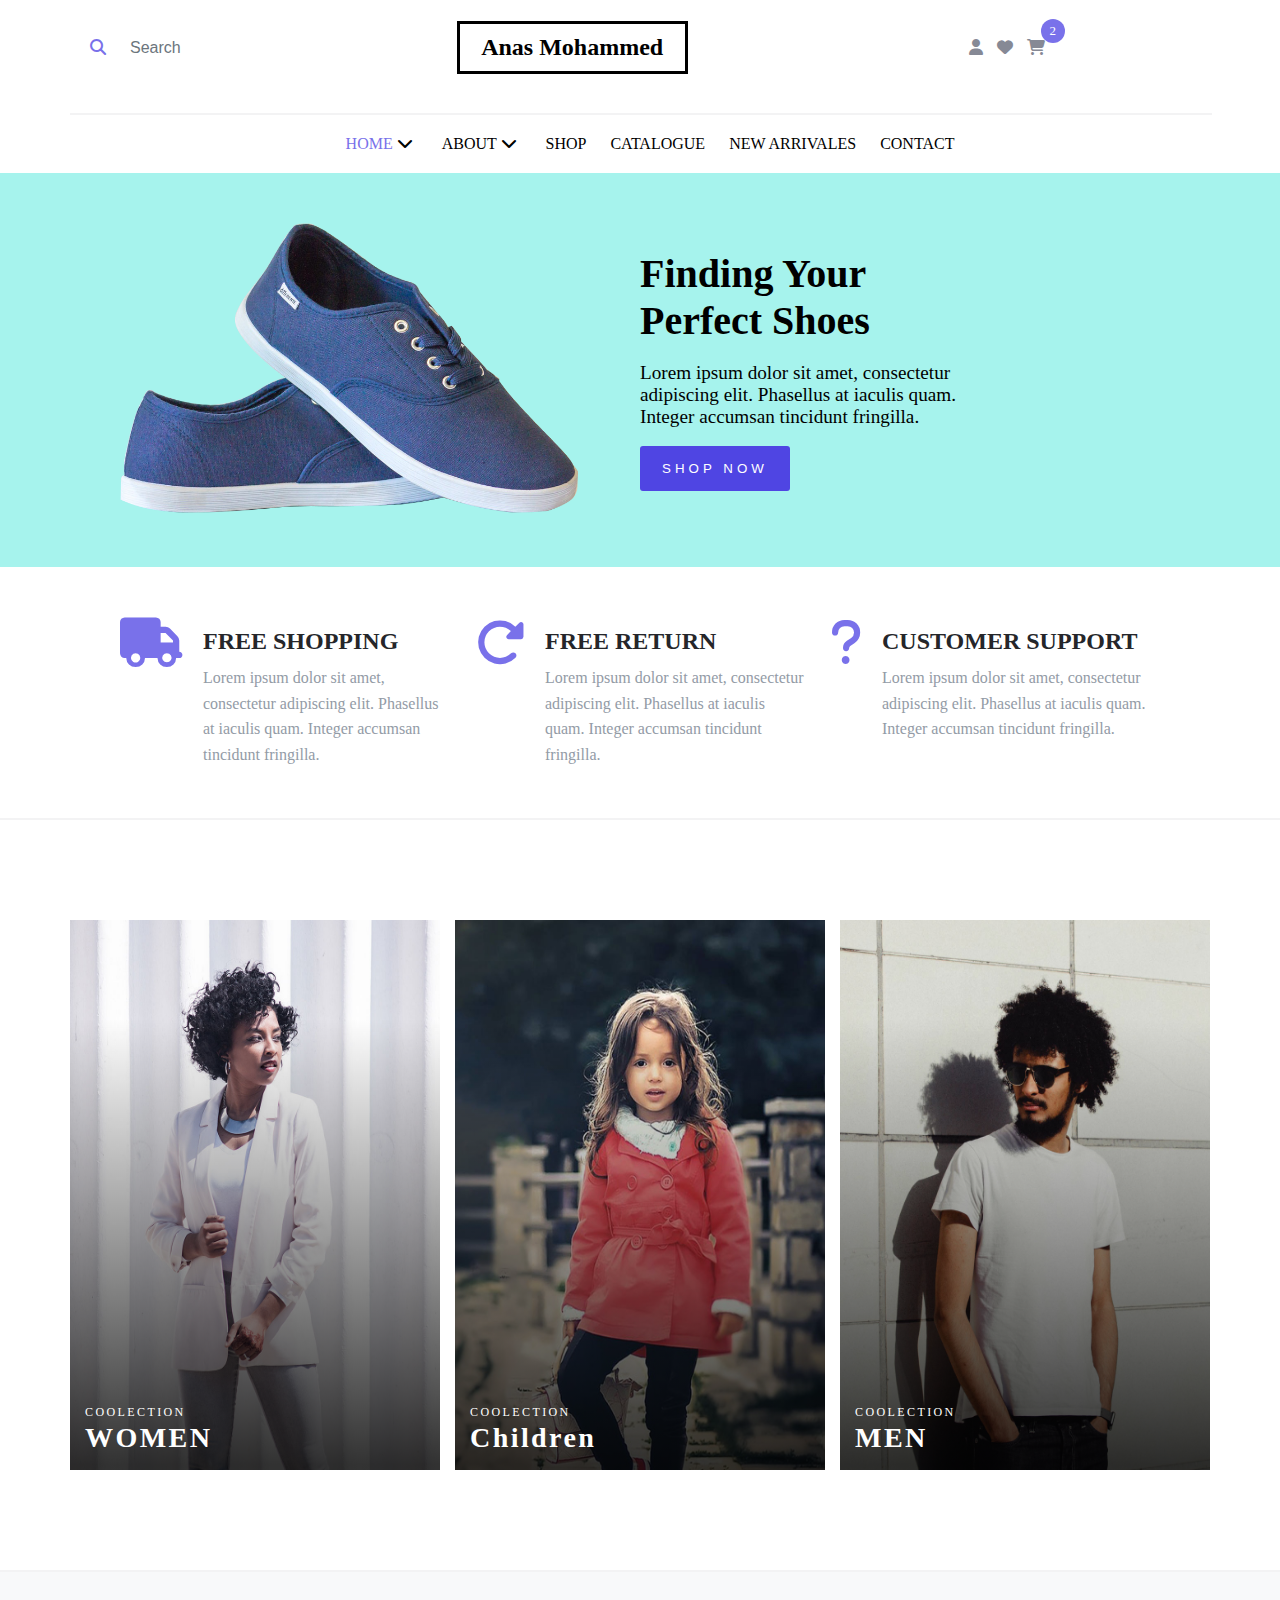
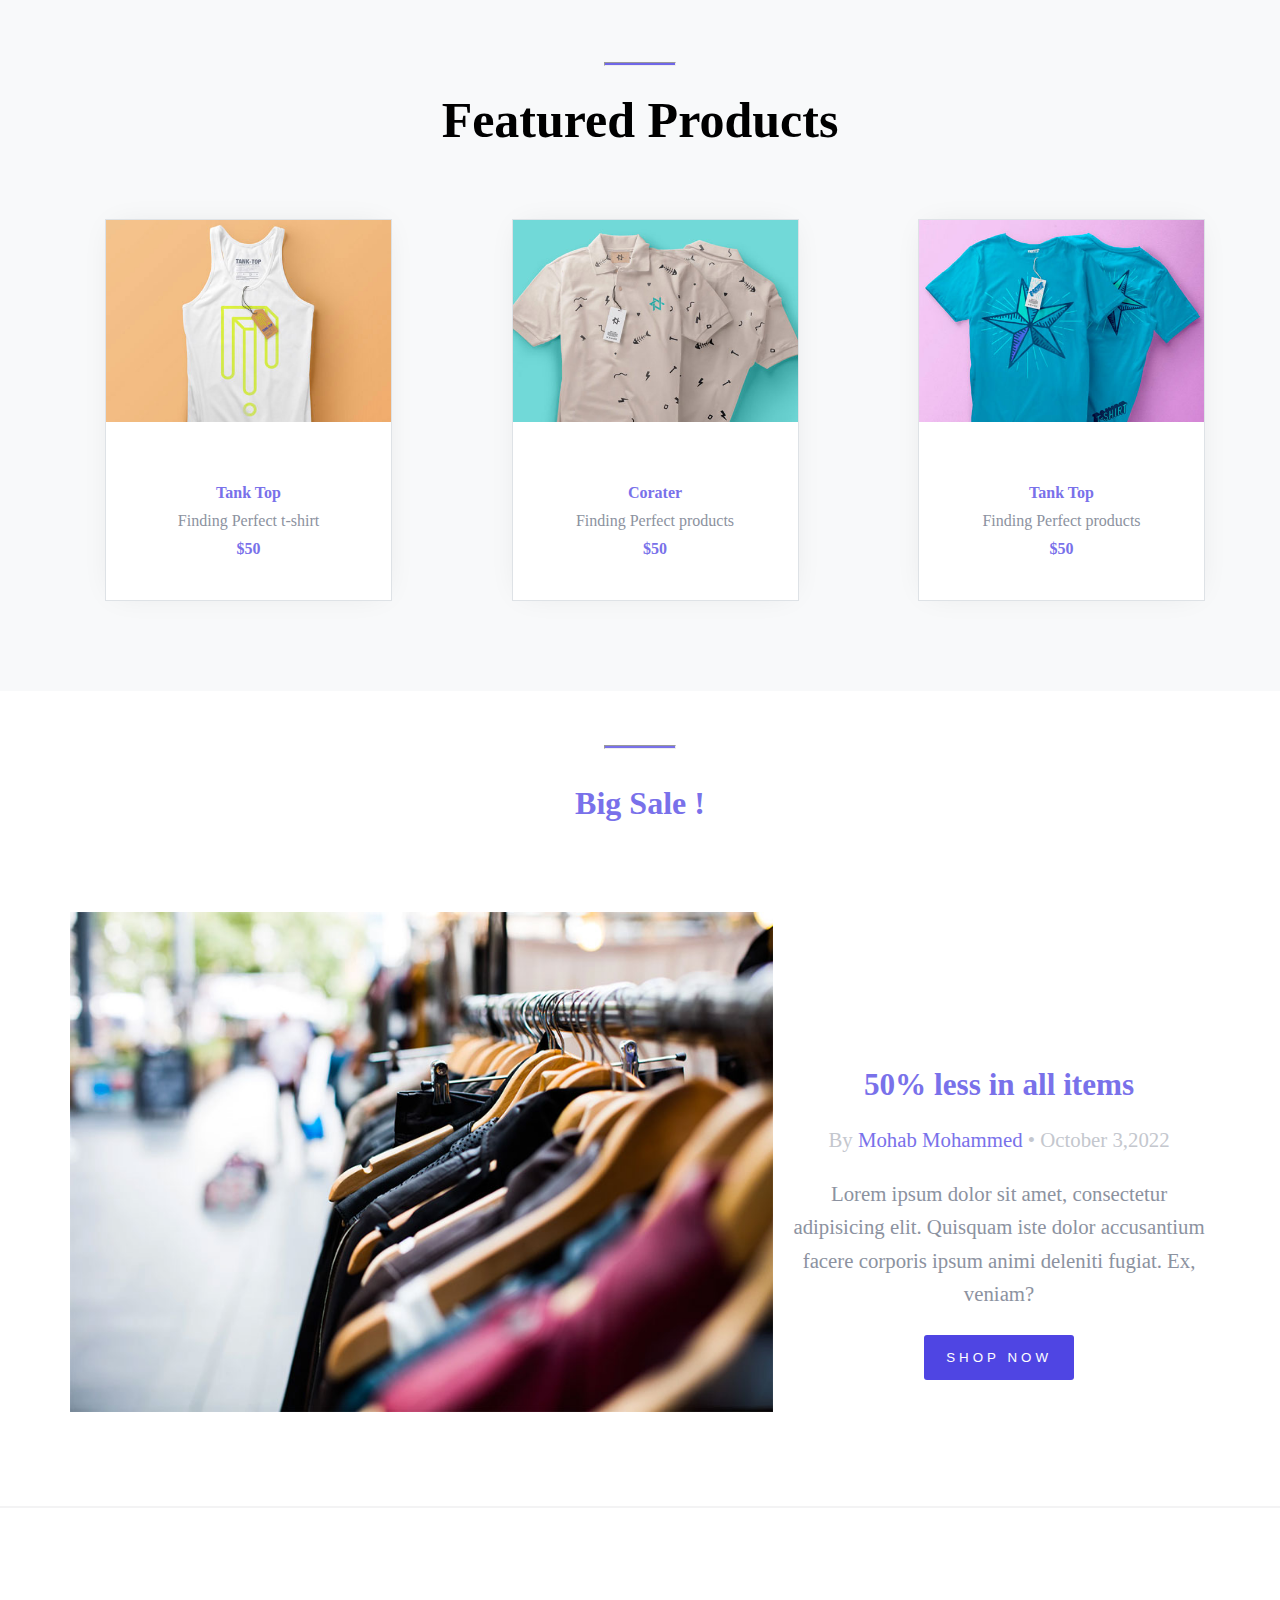
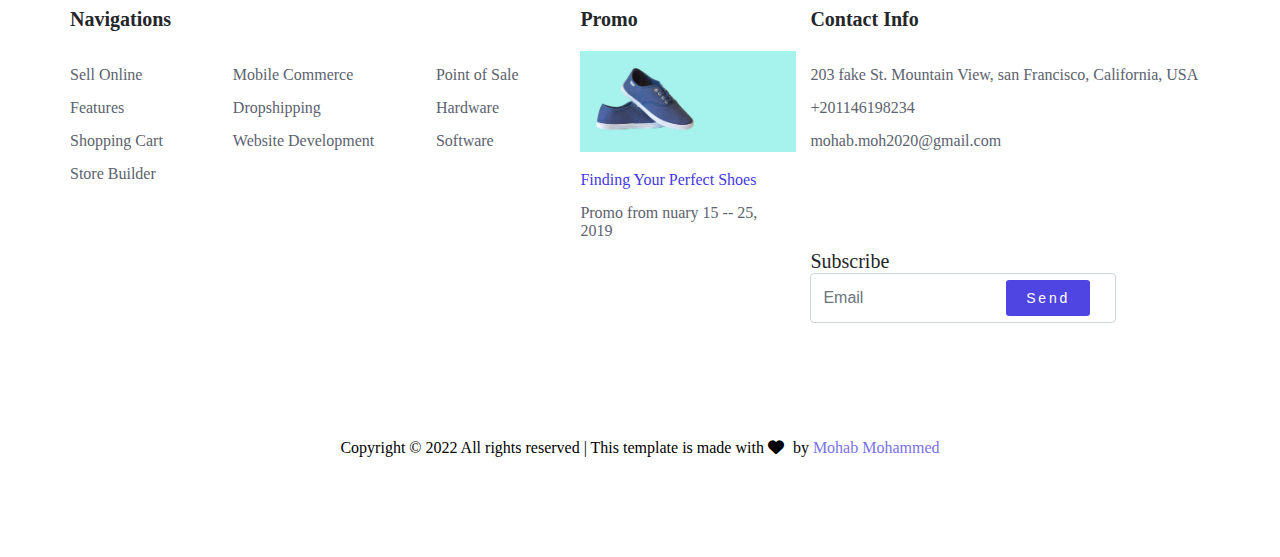
<file: index.html>
<!DOCTYPE html>
<html>

<head>
    <meta charset='utf-8'>
    <meta http-equiv='X-UA-Compatible' content='IE=edge'>
    <title>Delevry Website - HOME</title>
    <meta name='viewport' content='width=device-width, initial-scale=1'>
    <link rel='stylesheet' type='text/css' media='screen' href='css/styles.css'>
    <link rel="stylesheet" href="https://cdnjs.cloudflare.com/ajax/libs/font-awesome/6.2.0/css/all.min.css">
    <link rel="stylesheet" href="css/shop.css">

</head>

<body>
    <!-- start navbar -->
    <header class="navbar">
        <div class="container">
            <section class="nav_sec1">
                <form action="" class="site-block-top-search">
                    <span class="icon icon-search2"><i class="fa-solid fa-magnifying-glass"></i></span>
                    <input type="text" class="form-control border-0" placeholder="Search">
                </form>
                <div class="nav_sec2">
                    <h2>Anas Mohammed</h2>
                </div>
                <div>
                    <ul class="ul-main-nav">
                        <li><i class="fa-solid fa-user"></i></li>
                        <li><i class="fa-solid fa-heart"></i></li>
                        <li class="p-r"><i class="fa-solid card fa-cart-shopping"></i>
                            <span class="count">2</span>
                        </li>
                    </ul>
                </div>
            </section>
            <br>
            <hr width="100%" color="#f3f3f4">
        </div>
        <div class="container">
            <section class="nav_sec3">
                <ul>
                    <li class="dr"><a href="index.html" aria-haspopup="true"><span>HOME</span> <i
                                class="fa-solid fa-chevron-down"></i></a>
                        <ul class="dropdown" aria-label="submenu">
                            <li><a href="#">Menu One</a></li>
                            <li><a href="#">Menu Two</a></li>
                            <li><a href="#">Menu Three</a></li>
                            <li class="dr"><a class="aroright" href="#">Sub Menu <i
                                        class="fa-solid fa-chevron-right"></i></a>
                                <ul class="dropdownn" aria-label="submenu">
                                    <li><a href="#">Menu One</a></li>
                                    <li><a href="#">Menu Two</a></li>
                                    <li><a href="#">Menu Three</a></li>
                                </ul>
                            </li>
                        </ul>
                    </li>
                    <li class="dr"><a href="about.html">ABOUT <i class="fa-solid fa-chevron-down"></i></a>
                        <ul class="dropdown" aria-label="submenu">
                            <li><a href="#">Menu One</a></li>
                            <li><a href="#">Menu Two</a></li>
                            <li><a href="#">Menu Three</a></li>
                        </ul>
                    </li>
                    <li> <a href="shop.html">SHOP</a></li>
                    <li> <a href="#">CATALOGUE </a></li>
                    <li> <a href="#">NEW ARRIVALES</a></li>
                    <li> <a href="#">CONTACT </a> </i></li>
                </ul>
            </section>
        </div>
    </header>
    <!-- end navbar -->
    <!-- start body -->
    <!-- start section 01 -->
    <section class="body_all01">
        <div class="container">
            <div class="body_01">
                <div>
                    <img src="img/hero_1.png" width="88%">
                </div>
                <div class="p_body_01">
                    <h1>Finding Your Perfect Shoes</h1><br>
                    <p>Lorem ipsum dolor sit amet, consectetur adipiscing elit. Phasellus at iaculis quam. Integer
                        accumsan tincidunt fringilla.</p>
                    <br><button><a href="shop.html">SHOP NOW</a></button>
                </div>
            </div>
        </div>
    </section>
    <!-- end section 01 -->
    <!-- start section 02 -->
    <div class="container">
        <section class="body_02">
            <div class="grid-02">
                <span class="icon_02">
                    <i class="fa-sharp fa-solid fa-truck"></i>
                </span>
                <div>
                    <h1>FREE SHOPPING</h1>
                    <p>Lorem ipsum dolor sit amet, consectetur adipiscing elit. Phasellus at iaculis quam. Integer
                        accumsan tincidunt fringilla.</p>
                </div>
            </div>
            <div class="grid-02">
                <span class="icon_02">
                    <i class="fa-solid fa-rotate-right"></i>
                </span>
                <div>
                    <h1>FREE RETURN</h1>
                    <p>Lorem ipsum dolor sit amet, consectetur adipiscing elit. Phasellus at iaculis quam. Integer
                        accumsan tincidunt fringilla.</p>
                </div>
            </div>
            <div>
                <div class="grid-02">
                    <span class="icon_02">
                        <i class="fa-sharp fa-solid fa-question"></i>
                    </span>
                    <div>
                        <h1>CUSTOMER SUPPORT</h1>
                        <p>Lorem ipsum dolor sit amet, consectetur adipiscing elit. Phasellus at iaculis quam. Integer
                            accumsan tincidunt fringilla.</p>
                    </div>
                </div>
            </div>

        </section>
    </div>
    <!-- end section 02 -->
    <hr width="100%" color="#f3f3f4">
    <!-- start section 03 -->
    <div class="container">
        <section class="body_03">
            <div class="div2">
                <img src="img/women.jpg" alt="">
                <div class="p-div-2">
                    <span class="w-w">COOLECTION </span>
                    <h3>WOMEN</h3>
                </div>
            </div>
            <div class="div2">
                <img src="img/children.jpg" alt="">
                <div class="p-div-2">
                    <span class="w-w">COOLECTION </span>
                    <h3>Children</h3>
                </div>
            </div>
            <div class="div2">
                <img src="img/men.jpg" alt="">
                <div class="p-div-2">
                    <span class="w-w">COOLECTION </span>
                    <h3>MEN</h3>
                </div>
            </div>
        </section>
    </div>
    <!-- end section 03 -->
    <hr width="100%" color="#f3f3f4">
    <!-- start section 04 -->
    <section class="body_04">
        <hr class="div5">
        <h1 class="div6">Featured Products</h1>
        <div class="container">
            <div class="content">
                <div class="cards">
                    <div class="card">
                        <div class="img">
                            <a href="t-shirt.html"> <img src="img/cloth_1.jpg" alt=""></a>
                        </div>
                        <div class="text">
                            <h4 class="mm">Tank Top</h4>
                            <p class="mc">Finding Perfect t-shirt</p>
                            <h4 class="mm">$50</h4>
                        </div>
                    </div>
                    <div class="card">
                        <div class="img">
                            <a href="t-shirt.html"> <img src="img/cloth_2.jpg" alt=""></a>
                        </div>
                        <div class="text">
                            <h4 class="mm">Corater</h4>
                            <p class="mc">Finding Perfect products</p>
                            <h4 class="mm">$50</h4>
                        </div>
                    </div>
                    <div class="card">
                        <div class="img">
                            <a href="t-shirt.html"> <img src="img/cloth_3.jpg" alt=""></a>
                        </div>
                        <div class="text">
                            <h4 class="mm">Tank Top</h4>
                            <p class="mc">Finding Perfect products</p>
                            <h4 class="mm">$50</h4>
                        </div>
                    </div>
                </div>
            </div>
        </div>
    </section>
    <!-- end section 04 -->
    <!-- start section 05 -->
    <br><br><br>
    <div class="container">
        <section>
            <hr class="div9"><br><br>
            <h1 class="jj">Big Sale !</h1>
            <div class="div7">
                <div>
                    <img src="img/blog_1.jpg" width="100%" height="500px" alt="cloths">
                </div>
                <div class="div8">
                    <h2 class="div9-2">50% less in all items</h2>
                    <p>By <a href="#">Mohab Mohammed</a> • October 3,2022</p>
                    <p>Lorem ipsum dolor sit amet, consectetur adipisicing elit. Quisquam iste dolor accusantium facere
                        corporis ipsum animi deleniti fugiat. Ex, veniam?</p>
                    <button><a href="#">SHOP NOW</a></button>
                </div>
            </div>
        </section>
    </div>
    <!-- end section 05 -->
    <hr width="100%" color="#f3f3f4">
    <!-- end body -->

    <footer>
        <div class="container">
            <section class="footer">
                <div>
                    <h4>Navigations</h4>
                    <p>Sell Online</p>
                    <p>Features</p>
                    <p>Shopping Cart</p>
                    <p>Store Builder</p>
                </div>
                <div>
                    <h4 class="hidden">hidden</h4>
                    <p>Mobile Commerce</p>
                    <p>Dropshipping</p>
                    <p>Website Development</p>
                    <p class="hidden"> hidden</p>
                </div>
                <div>
                    <h4 class="hidden">hidden</h4>
                    <p>Point of Sale</p>
                    <p>Hardware</p>
                    <p>Software</p>
                    <p class="hidden"> hidden</p>
                </div>
                <div>
                    <h4>Promo</h4>
                    <img src="img/hero_1.jpg" width="" height="" alt="">
                    <br>
                    <p class="a-fot">Finding Your Perfect Shoes</p>
                    <p>Promo from nuary 15 -- 25, 2019</p>
                </div>
                <div>
                    <h4>Contact Info</h4>
                    <p>203 fake St. Mountain View, san Francisco, California, USA</p>
                    <p>+201146198234</p>
                    <p>mohab.moh2020@gmail.com</p>
                    <form class="form-foooo" action="#" method="post">
                        <label for="email_subscribe" class="footer-heading">Subscribe</label>
                        <div class="form-group">
                            <input type="text" class="form-control py" id="email_subscribe" placeholder="Email">
                            <input type="submit" class="btn btn-sm btn-primary" value="Send">
                        </div>
                    </form>
                </div>
            </section>
        </div>
        <p class="Copyright"> Copyright © 2022 All rights reserved | This template is made with
            <i class="fa-solid fa-heart"></i> by
            <a href="https://github.com/melsayedahmed" target="_blank" class="">Mohab Mohammed</a>
        </p>
    </footer>
</body>

</html>
</file>
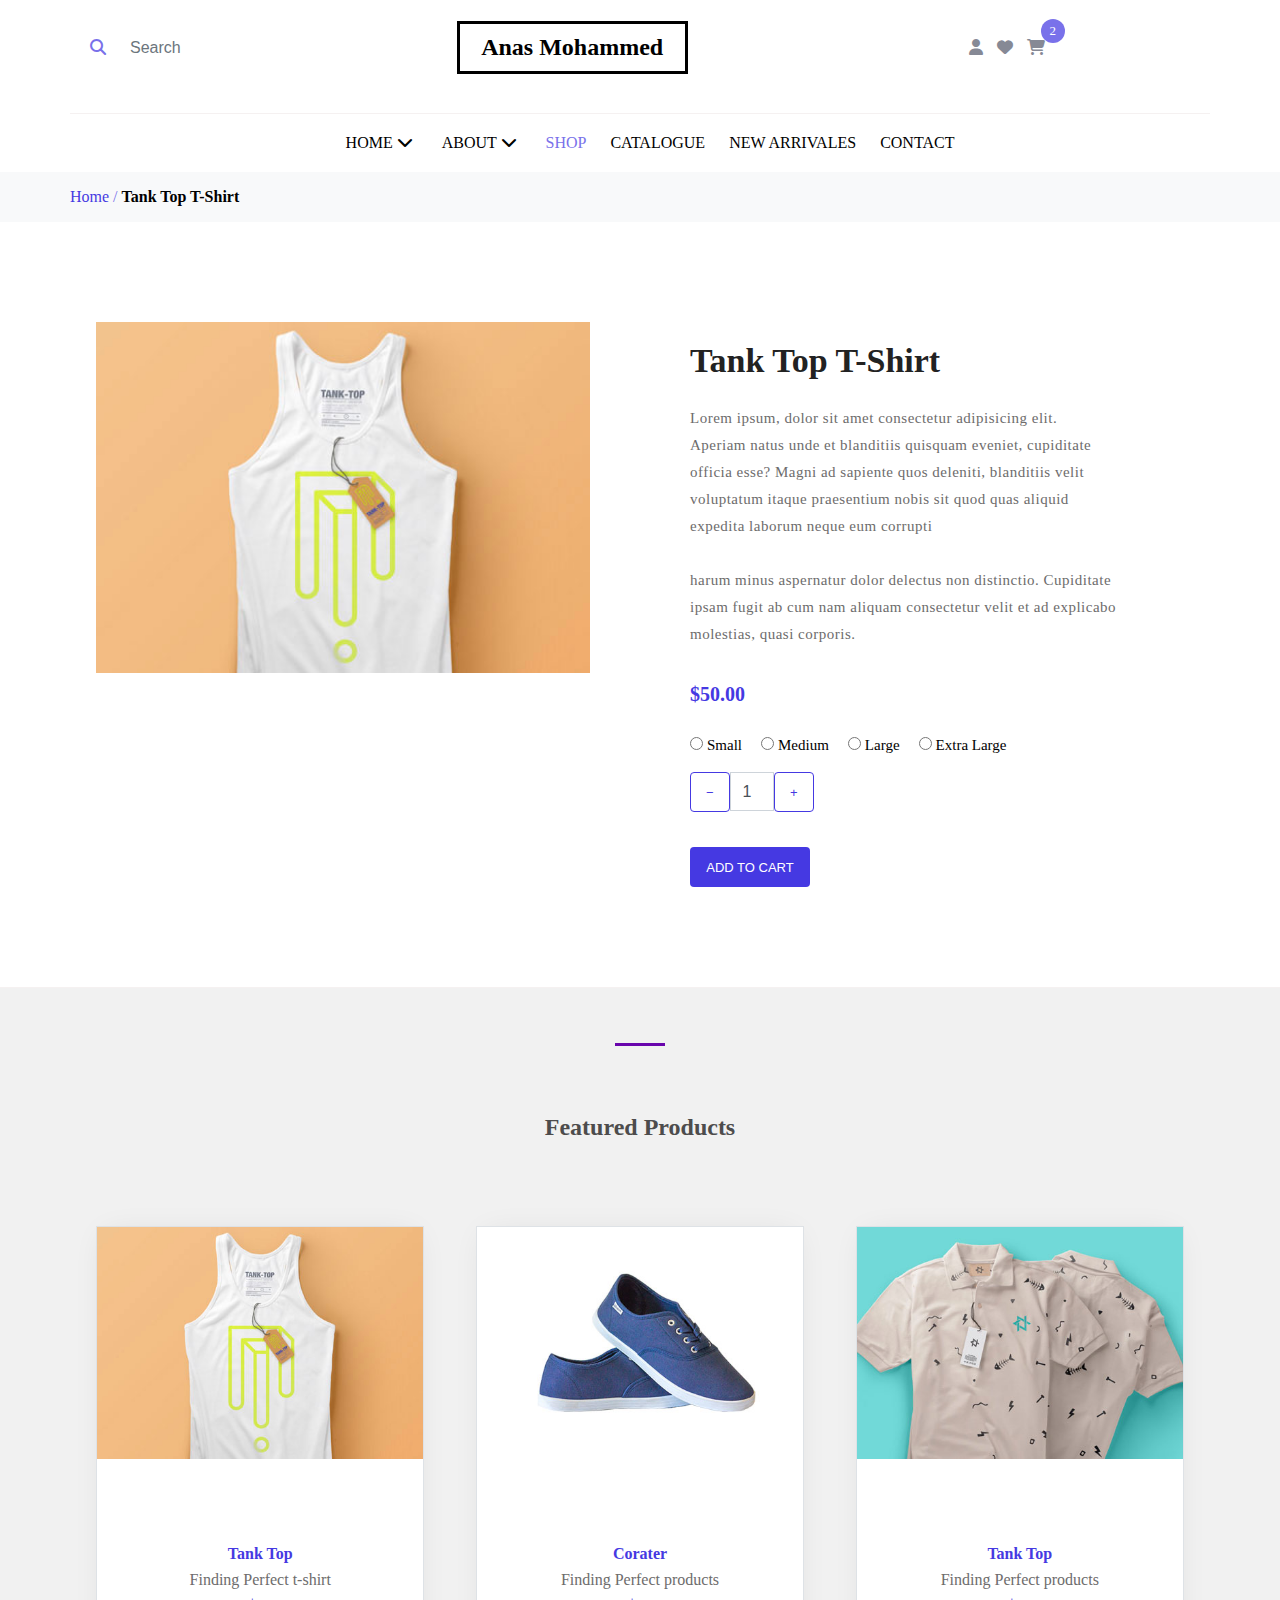
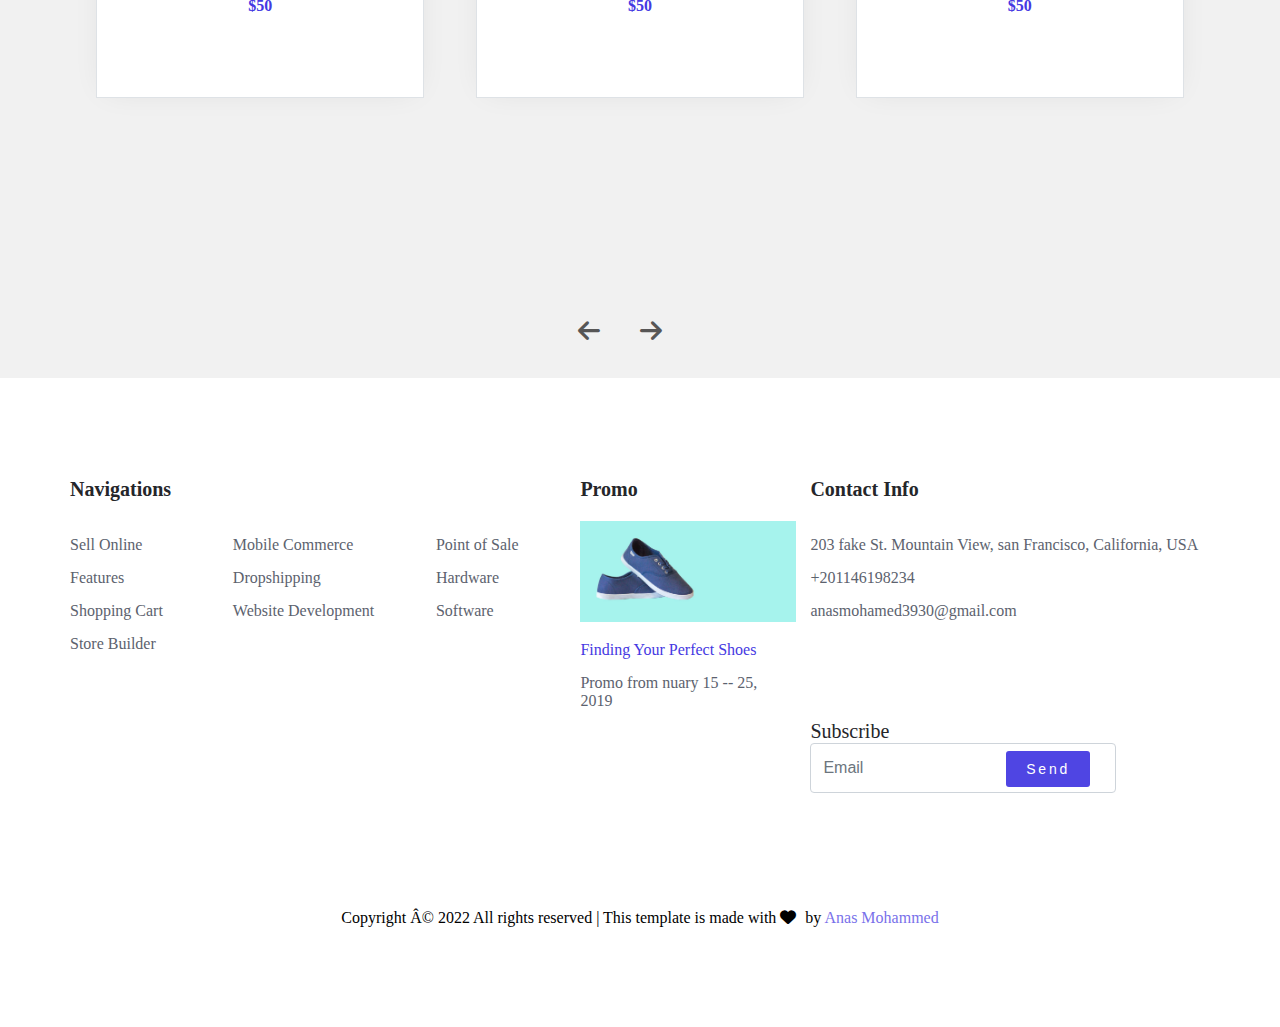
<file: brodact.html>
<!DOCTYPE html>
<html>

<head>
    <meta charset='utf-8'>
    <meta http-equiv='X-UA-Compatible' content='IE=edge'>
    <title>Delevry Website - T-Shirt</title>
    <meta name='viewport' content='width=device-width, initial-scale=1'>
    <link rel='stylesheet' type='text/css' media='screen' href="css/brodact.css">
    <link rel='stylesheet' type='text/css' media='screen' href="css/styles.css">
    <link rel="stylesheet" href="https://cdnjs.cloudflare.com/ajax/libs/font-awesome/6.2.0/css/all.min.css">
</head>

<body>
    <!-- start navbar -->
    <header class="navbar">
        <div class="container">
            <section class="nav_sec1">
                <form action="" class="site-block-top-search">
                    <span class="icon icon-search2"><i class="fa-solid fa-magnifying-glass"></i></span>
                    <input type="text" class="form-control border-0" placeholder="Search">
                </form>
                <div class="nav_sec2">
                    <h2>Anas Mohammed</h2>
                </div>
                <div>
                    <ul>
                        <li><i class="fa-solid fa-user"></i></li>
                        <li><i class="fa-solid fa-heart"></i></li>
                        <li class="p-r"><i class="fa-solid card fa-cart-shopping"></i>
                            <span class="count">2</span>
                        </li>
                    </ul>
                </div>
            </section>
            <br>
            <hr width="100%" color="#f3f3f4">
        </div>
        <div class="container">
            <section class="nav_sec3">
                <ul>
                    <li class="dr"><a href="index.html" aria-haspopup="true">HOME <i
                                class="fa-solid fa-chevron-down"></i></a>
                        <ul class="dropdown" aria-label="submenu">
                            <li><a href="#">Menu One</a></li>
                            <li><a href="#">Menu Two</a></li>
                            <li><a href="#">Menu Three</a></li>
                            <li class="dr"><a class="aroright" href="#">Sub Menu <i
                                        class="fa-solid fa-chevron-right"></i></a>
                                <ul class="dropdownn" aria-label="submenu">
                                    <li><a href="#">Menu One</a></li>
                                    <li><a href="#">Menu Two</a></li>
                                    <li><a href="#">Menu Three</a></li>
                                </ul>
                            </li>
                        </ul>
                    </li>
                    <li class="dr"><a href="about.html">ABOUT <i class="fa-solid fa-chevron-down"></i></a>
                        <ul class="dropdown" aria-label="submenu">
                            <li><a href="#">Menu One</a></li>
                            <li><a href="#">Menu Two</a></li>
                            <li><a href="#">Menu Three</a></li>
                        </ul>
                    </li>
                    <li> <a href="shop.html"><span>SHOP</span></a></li>
                    <li> <a href="#">CATALOGUE </a></li>
                    <li> <a href="#">NEW ARRIVALES</a></li>
                    <li> <a href="#">CONTACT </a> </i></li>
                </ul>
            </section>
        </div>
    </header>
    <!-- end navbar -->
    <!-- brodact // -->
    <div class="all-d ">
        <div class="container">
            <div class="d-fl">
                <div>
                    <a href="index.html"> Home </a>
                    <span class="mx-2 mb-0"> / </span>
                    <strong class="text-black"> Tank Top T-Shirt </strong>
                </div>
            </div>
        </div>
    </div>
    <!-- brodact // -->
    <!--  -->
    <section class="Serv">

        <di class="container">
            <div class="img">
                <img src="img/cloth_1.jpg" alt="">
            </div>
            <div class="text">
                <h2>Tank Top T-Shirt</h2>
                <p> Lorem ipsum, dolor sit amet consectetur adipisicing elit. <br>
                    Aperiam natus unde et blanditiis quisquam eveniet, cupiditate <br>
                    officia esse? Magni ad sapiente quos deleniti, blanditiis velit<br>
                    voluptatum itaque praesentium nobis sit quod quas aliquid<br>
                    expedita laborum neque eum corrupti<br>
                    <br>
                    harum minus aspernatur dolor delectus non distinctio. Cupiditate<br>
                    ipsam fugit ab cum nam aliquam consectetur velit et ad explicabo<br>
                    molestias, quasi corporis.
                </p>
                <h4>$50.00</h4>
                <div class="input">
                    <input type="radio" name="sio" id="Small">
                    <label for="Small">Small</label>
                    <input type="radio" name="sio" id="Medium">
                    <label for="Medium">Medium</label>
                    <input type="radio" name="sio" id="Large">
                    <label for="Large">Large</label>
                    <input type="radio" name="sio" id="Extra">
                    <label for="Extra">Extra Large</label>
                    <br><br>
                    <div class="input-group d-fl" style="max-width: 25%;">
                        <div class="input-group-prepend">
                            <button class="btn minus btn-outline-primary js-btn-minus a5er"
                                type="button">&minus;</button>
                        </div>
                        <input type="text" class="form-control text-center" style=" height: 25px; border-radius: 0;"
                            value="1" placeholder="" aria-label="Example text with button addon"
                            aria-describedby="button-addon1">
                        <div class="input-group-append">
                            <button class="btn minus btn-outline-primary js-btn-plus a5er" type="button">&plus;</button>
                        </div>
                    </div>
                </div>
                <a href="card.html"><button>ADD TO CART</button></a>
            </div>
        </di>
        <hr>
    </section>
    <!--end T-Shirt-->
    <!--cards-->
    <section class="cards">
        <div class="container">
            <div class="h">
                <h2>Featured Products</h2>
            </div>
            <div class="card-s">

                <div class="card">
                    <div class="img">
                        <img src="img/cloth_1.jpg" alt="">
                    </div>
                    <div class="text">
                        <h4>Tank Top</h4>
                        <p>Finding Perfect t-shirt</p>
                        <h4>$50</h4>
                    </div>
                </div>
                <div class="card">
                    <div class="img">
                        <img src="img/shoe_1.jpg" alt="">
                    </div>
                    <div class="text">
                        <h4>Corater</h4>
                        <p>Finding Perfect products</p>
                        <h4>$50</h4>
                    </div>
                </div>
                <div class="card">
                    <div class="img">
                        <img src="img/cloth_2.jpg" alt="">
                    </div>
                    <div class="text">
                        <h4>Tank Top</h4>
                        <p>Finding Perfect products</p>
                        <h4>$50</h4>
                    </div>
                </div>
            </div>
            <div class="icon">
                <i class="fa-sharp fa-solid fa-arrow-left"></i>
                <i class="fa-sharp fa-solid fa-arrow-right"></i>
            </div>
        </div>
    </section>
    <!--end cards-->

    <!-- end body -->

    <footer>
        <div class="container">
            <section class="footer">
                <div>
                    <h4>Navigations</h4>
                    <p>Sell Online</p>
                    <p>Features</p>
                    <p>Shopping Cart</p>
                    <p>Store Builder</p>
                </div>
                <div>
                    <h4 class="hidden">hidden</h4>
                    <p>Mobile Commerce</p>
                    <p>Dropshipping</p>
                    <p>Website Development</p>
                    <p class="hidden"> hidden</p>
                </div>
                <div>
                    <h4 class="hidden">hidden</h4>
                    <p>Point of Sale</p>
                    <p>Hardware</p>
                    <p>Software</p>
                    <p class="hidden"> hidden</p>
                </div>
                <div>
                    <h4>Promo</h4>
                    <img src="img/hero_1.jpg" width="" height="" alt="">
                    <br>
                    <p class="a-fot">Finding Your Perfect Shoes</p>
                    <p>Promo from nuary 15 -- 25, 2019</p>
                </div>
                <div>
                    <h4>Contact Info</h4>
                    <p>203 fake St. Mountain View, san Francisco, California, USA</p>
                    <p>+201146198234</p>
                    <p>anasmohamed3930@gmail.com</p>
                    <form class="form-foooo" action="#" method="post">
                        <label for="email_subscribe" class="footer-heading">Subscribe</label>
                        <div class="form-group">
                            <input type="text" class="form-control py" id="email_subscribe" placeholder="Email">
                            <input type="submit" class="btn btn-sm btn-primary" value="Send">
                        </div>
                    </form>
                </div>
            </section>
        </div>
        <p class="Copyright"> Copyright Â© 2022 All rights reserved | This template is made with
            <i class="fa-solid fa-heart"></i> by
            <a href="https://github.com/melsayedahmed" target="_blank" class="">Anas Mohammed</a>
        </p>
    </footer>
</body>

</html>
</file>
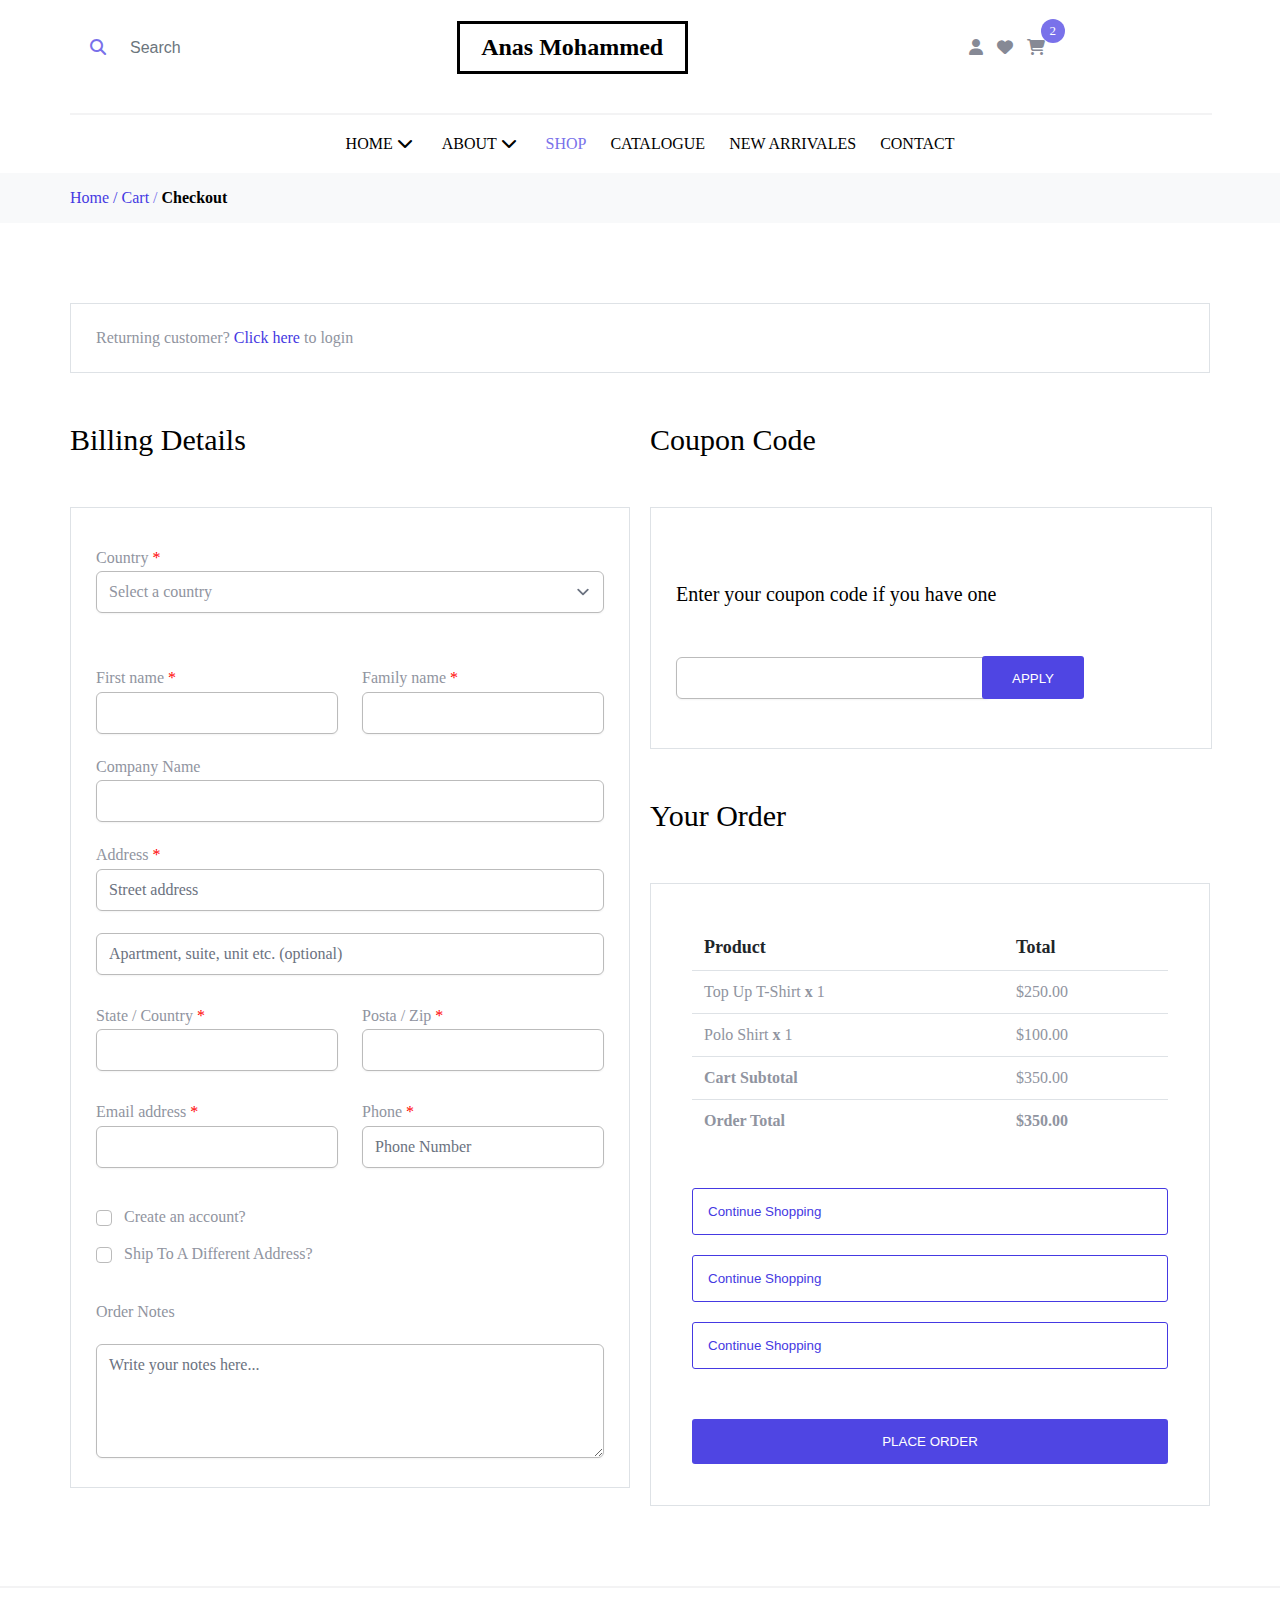
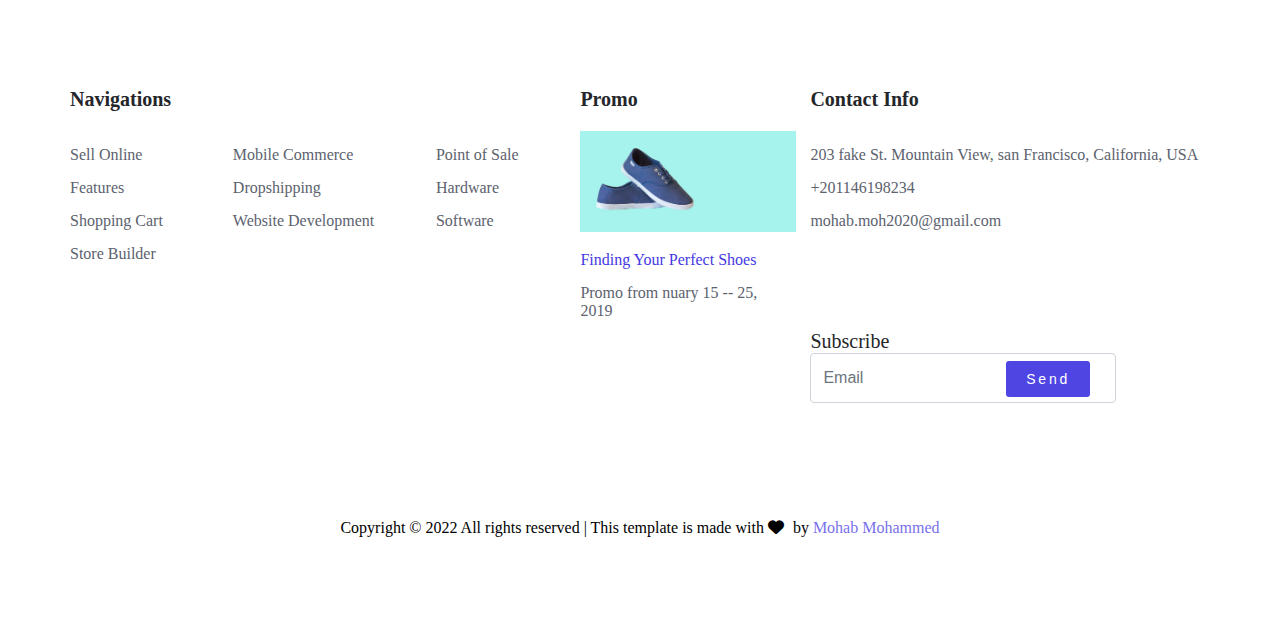
<file: checkout.html>
<!DOCTYPE html>
<html>

<head>
    <meta charset='utf-8'>
    <meta http-equiv='X-UA-Compatible' content='IE=edge'>
    <title>Delevry Website - CheckOut</title>
    <meta name='viewport' content='width=device-width, initial-scale=1'>
    <link rel='stylesheet' type='text/css' media='screen' href='css/styles.css'>
    <link rel='stylesheet' type='text/css' media='screen' href='css/checkout.css'>
    <link rel="stylesheet" href="https://cdnjs.cloudflare.com/ajax/libs/font-awesome/6.2.0/css/all.min.css">
</head>

<body>
    <!-- start navbar -->
    <header class="navbar">
        <div class="container">
            <section class="nav_sec1">
                <form action="" class="site-block-top-search">
                    <span class="icon icon-search2"><i class="fa-solid fa-magnifying-glass"></i></span>
                    <input type="text" class="form-control border-0" placeholder="Search">
                </form>
                <div class="nav_sec2">
                    <h2>Anas Mohammed</h2>
                </div>
                <div>
                    <ul>
                        <li><i class="fa-solid fa-user"></i></li>
                        <li><i class="fa-solid fa-heart"></i></li>
                        <li class="p-r"><i class="fa-solid card fa-cart-shopping"></i>
                            <span class="count">2</span>
                        </li>
                    </ul>
                </div>
            </section>
            <br>
            <hr width="100%" color="#f3f3f4">
        </div>
        <div class="container">
            <section class="nav_sec3">
                <ul>
                    <li class="dr"><a href="index.html" aria-haspopup="true">HOME <i
                                class="fa-solid fa-chevron-down"></i></a>
                        <ul class="dropdown" aria-label="submenu">
                            <li><a href="#">Menu One</a></li>
                            <li><a href="#">Menu Two</a></li>
                            <li><a href="#">Menu Three</a></li>
                            <li class="dr"><a class="aroright" href="#">Sub Menu <i
                                        class="fa-solid fa-chevron-right"></i></a>
                                <ul class="dropdownn" aria-label="submenu">
                                    <li><a href="#">Menu One</a></li>
                                    <li><a href="#">Menu Two</a></li>
                                    <li><a href="#">Menu Three</a></li>
                                </ul>
                            </li>
                        </ul>
                    </li>
                    <li class="dr"><a href="about.html">ABOUT <i class="fa-solid fa-chevron-down"></i></a>
                        <ul class="dropdown" aria-label="submenu">
                            <li><a href="#">Menu One</a></li>
                            <li><a href="#">Menu Two</a></li>
                            <li><a href="#">Menu Three</a></li>
                        </ul>
                    </li>
                    <li> <a href="shop.html"><span>SHOP</span></a></li>
                    <li> <a href="#">CATALOGUE </a></li>
                    <li> <a href="#">NEW ARRIVALES</a></li>
                    <li> <a href="#">CONTACT </a> </i></li>
                </ul>
            </section>
        </div>
    </header>
    <!-- end navbar -->
    <!-- Checkout // -->
    <div class="all-d ">
        <div class="container">
            <div class="d-fl">
                <div>
                    <a href="index.html"> Home / Cart </a>
                    <span class="mx-2 mb-0"> / </span>
                    <strong class="text-black"> Checkout </strong>
                </div>
            </div>
        </div>
    </div>
    <!-- Checkout // -->
    <!-- start body -->
    <!-- start section 01 -->
    <div class="allcheck">
        <div class="container">
            <div class="d-fl">
                <div class="Click-here">
                    <p> Returning customer? <a href="#"> Click here </a> to login</p>
                </div>
            </div>
            <div class="d-fl all-all-all" style="gap: 20px;">
                <div class="site-le">
                    <p>Billing Details</p>
                    <div class="cont-site-le">
                        <div>
                            <form action="" id="ft-form" method="POST" accept-charset="UTF-8">
                                <fieldset>
                                    <legend>
                                    </legend>
                                    <label>
                                        Country <span class="red">*</span>
                                        <select name="Country " required>
                                            <option>Select a country</option>
                                            <option>Select b country</option>
                                            <option>Select c country</option>
                                            <option>Select d country</option>
                                            <option>Select e country</option>
                                            <option>Select f country</option>
                                            <option>Select g country</option>
                                            <option>Select h country</option>
                                        </select>
                                    </label>
                                </fieldset>
                                <fieldset>
                                    <div class="two-cols">
                                        <label>
                                            First name <span class="red">*</span>
                                            <input type="text" name="First name" required>
                                        </label>
                                        <label>
                                            Family name <span class="red">*</span>
                                            <input type="text" name="Family name" required>
                                        </label>
                                    </div>
                                    <label>
                                        Company Name
                                        <input type="text" name="Company Name">
                                    </label>
                                    <label>
                                        Address <span class="red">*</span>
                                        <input type="text" name="Address" placeholder="Street address" required>
                                        <br>
                                        <br>
                                        <input type="text" name="Address"
                                            placeholder="Apartment, suite, unit etc. (optional)" required>
                                    </label>
                                    <div class="two-cols">
                                        <label>
                                            State / Country <span class="red">*</span>
                                            <input type="text" name="City" required>
                                        </label>
                                        <label>
                                            Posta / Zip <span class="red">*</span>
                                            <input type="text" name="ZIP" required>
                                        </label>
                                    </div>
                                    <div class="two-cols">
                                        <label>
                                            Email address <span class="red">*</span>
                                            <input type="email" name="Email" required>
                                        </label>
                                        <label>
                                            Phone <span class="red">*</span>
                                            <input type="tel" name="Phone" placeholder="Phone Number" required>
                                        </label>
                                    </div>
                                </fieldset>
                                <div class="lab-mb">
                                    <input type="checkbox" id="vehicle1" name="vehicle1">
                                    <label for="vehicle1"> Create an account?</label>
                                    <br>
                                    <br>
                                    <input type="checkbox" id="vehicle2" name="vehicle2">
                                    <label for="vehicle2"> Ship To A Different Address?</label>
                                </div>
                                <p><label for="ew">Order Notes</label></p>
                                <br>
                                <textarea id="ew" name="w3review" placeholder="Write your notes here..." rows="4"
                                    cols="50"></textarea>
                            </form>
                        </div>
                    </div>
                </div>
                <div class="site-ri">
                    <p>Coupon Code</p>
                    <div class="cont-site-ri">
                        <div class="ri-a">
                            <p>Enter your coupon code if you have one</p>
                            <form action="" id="ft-form" method="POST" accept-charset="UTF-8">
                                <fieldset>
                                    <div class="two-cols" style="max-width: 80%;">
                                        <label>
                                            <input type="text" style="width: 112%; margin-top: 0;" name="First name"
                                                required>
                                        </label>
                                        <button class="applays"><a href="#">APPLY</a> </button>
                                    </div>
                                </fieldset>
                            </form>
                        </div>
                    </div>
                    <div class="site-ri">
                        <p>Your Order</p>
                        <div class="cont-site-end" style="max-width: 85%;">
                            <div>
                                <table class="table site-block-order-table mb-5">
                                    <thead>
                                        <tr>
                                            <th style="border-top:0px;text-align: start; ">Product</th>
                                            <th style="border-top:0px; text-align: start;">Total</th>
                                        </tr>
                                    </thead>
                                    <tbody>
                                        <tr>
                                            <td>Top Up T-Shirt <strong class="mx-2">x</strong> 1</td>
                                            <td>$250.00</td>
                                        </tr>
                                        <tr>
                                            <td>Polo Shirt <strong class="mx-2">x</strong> 1</td>
                                            <td>$100.00</td>
                                        </tr>
                                        <tr>
                                            <td class="text-black font-weight-bold"><strong>Cart Subtotal</strong></td>
                                            <td class="text-black">$350.00</td>
                                        </tr>
                                        <tr>
                                            <td class="text-black font-weight-bold"><strong>Order Total</strong></td>
                                            <td class="text-black font-weight-bold"><strong>$350.00</strong></td>
                                        </tr>
                                    </tbody>
                                </table>
                                <button style="margin-top: 30px;" class="btn minus">Continue Shopping</button>
                                <button class="btn minus">Continue Shopping</button>
                                <button class="btn minus">Continue Shopping</button>
                                <a href="Thankyou.html"><button class="btn-place-order">PLACE ORDER</button></a>
                            </div>
                        </div>
                    </div>
                </div>
            </div>
        </div>
    </div>
    <!-- end section 01 -->
    <hr width="100%" color="#f3f3f4">

    <!-- end body -->

    <footer>
        <div class="container">
            <section class="footer">
                <div>
                    <h4>Navigations</h4>
                    <p>Sell Online</p>
                    <p>Features</p>
                    <p>Shopping Cart</p>
                    <p>Store Builder</p>
                </div>
                <div>
                    <h4 class="hidden">hidden</h4>
                    <p>Mobile Commerce</p>
                    <p>Dropshipping</p>
                    <p>Website Development</p>
                    <p class="hidden"> hidden</p>
                </div>
                <div>
                    <h4 class="hidden">hidden</h4>
                    <p>Point of Sale</p>
                    <p>Hardware</p>
                    <p>Software</p>
                    <p class="hidden"> hidden</p>
                </div>
                <div>
                    <h4>Promo</h4>
                    <img src="img/hero_1.jpg" width="" height="" alt="">
                    <br>
                    <p class="a-fot">Finding Your Perfect Shoes</p>
                    <p>Promo from nuary 15 -- 25, 2019</p>
                </div>
                <div>
                    <h4>Contact Info</h4>
                    <p>203 fake St. Mountain View, san Francisco, California, USA</p>
                    <p>+201146198234</p>
                    <p>mohab.moh2020@gmail.com</p>
                    <form class="form-foooo" action="#" method="post">
                        <label for="email_subscribe" class="footer-heading">Subscribe</label>
                        <div class="form-group">
                            <input type="text" class="form-control py" id="email_subscribe" placeholder="Email">
                            <input type="submit" class="btn btn-sm btn-primary" value="Send">
                        </div>
                    </form>
                </div>
            </section>
        </div>
        <p class="Copyright"> Copyright © 2022 All rights reserved | This template is made with
            <i class="fa-solid fa-heart"></i> by
            <a href="https://github.com/melsayedahmed" target="_blank" class="">Mohab Mohammed</a>
        </p>
    </footer>
</body>

</html>
</file>
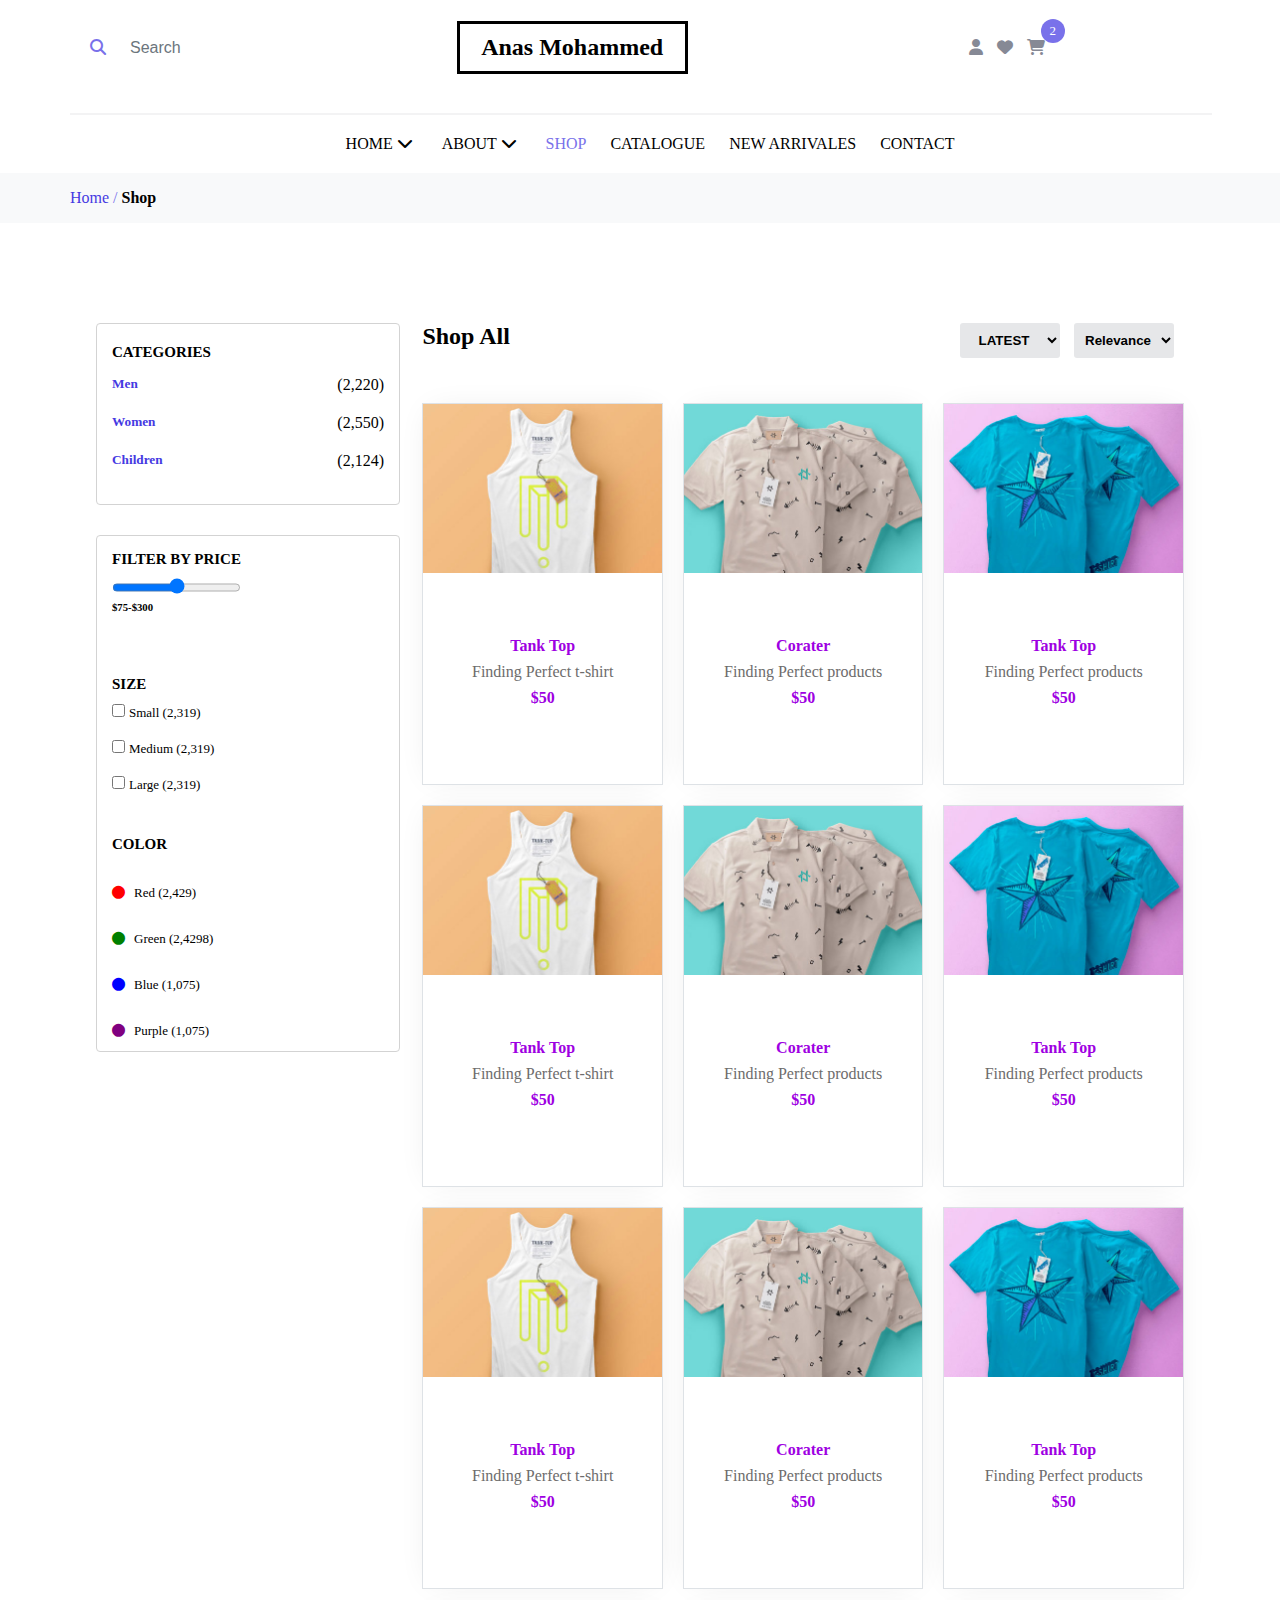
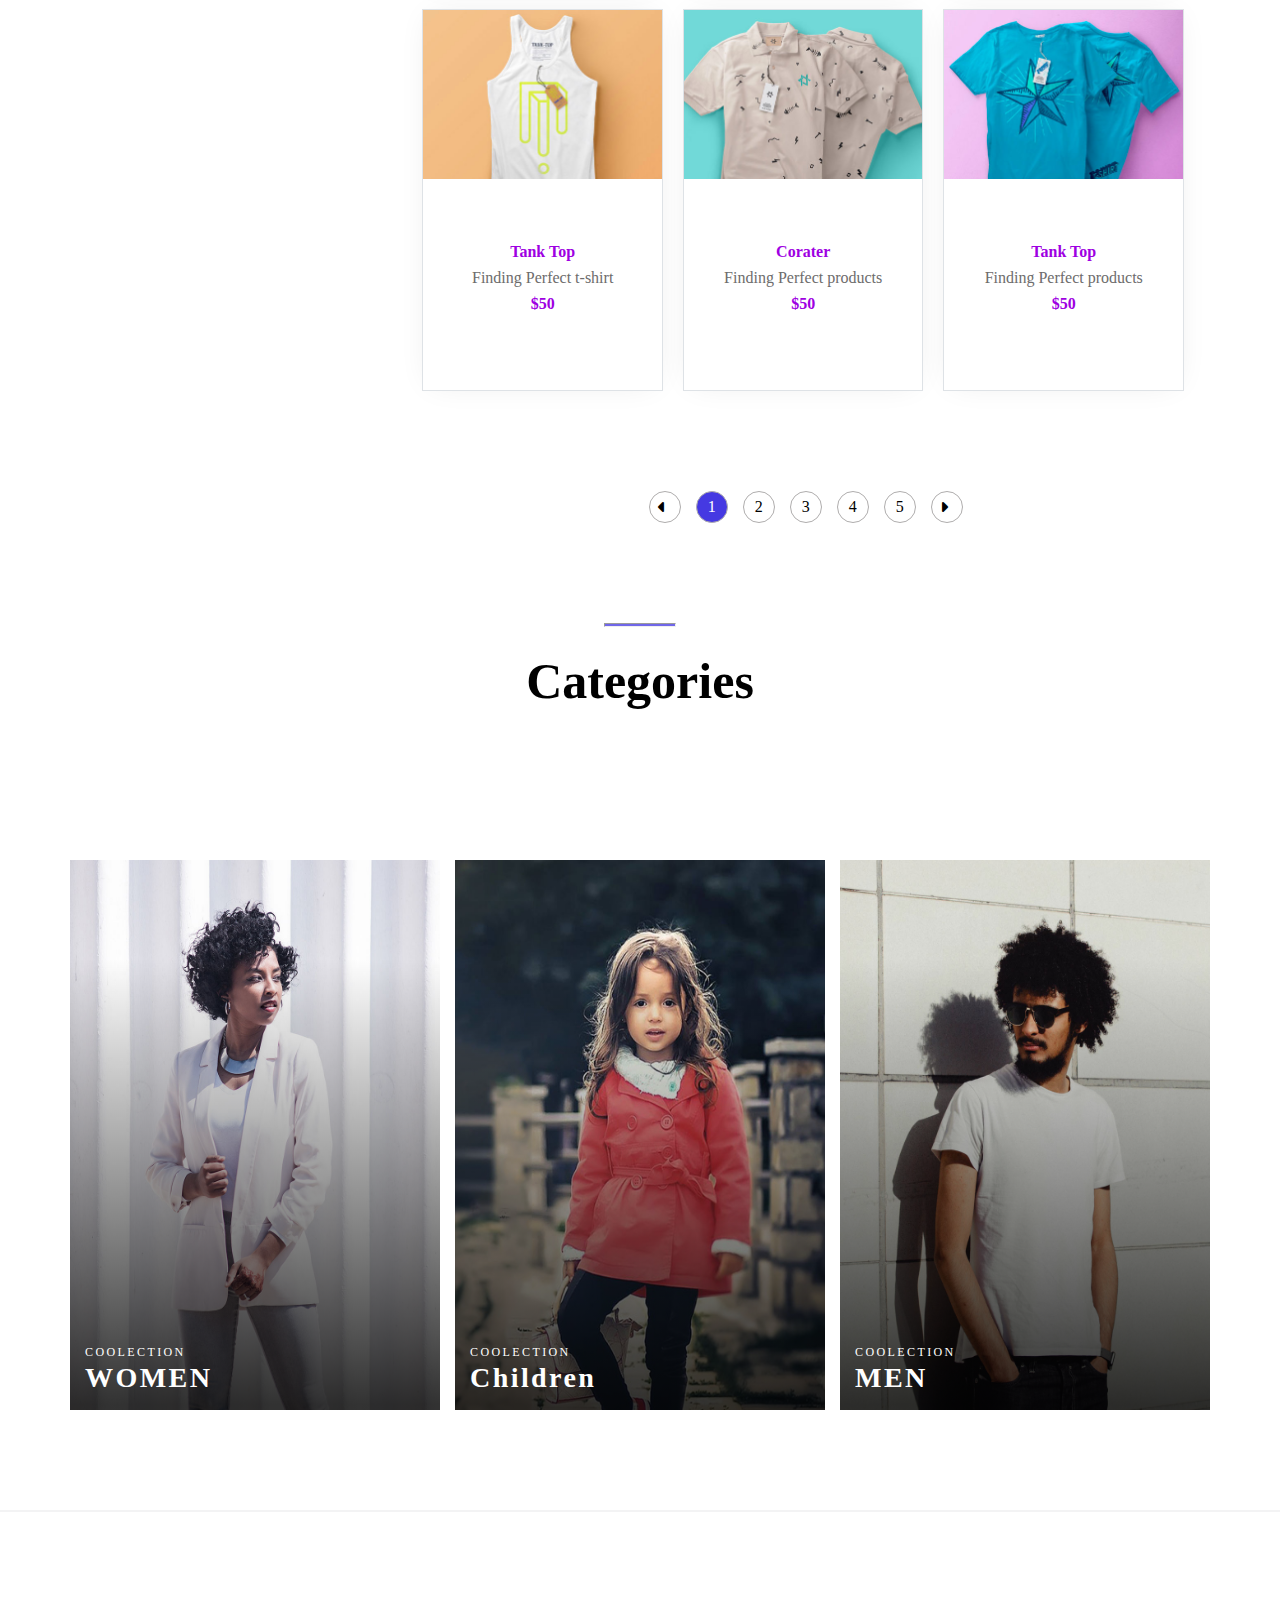
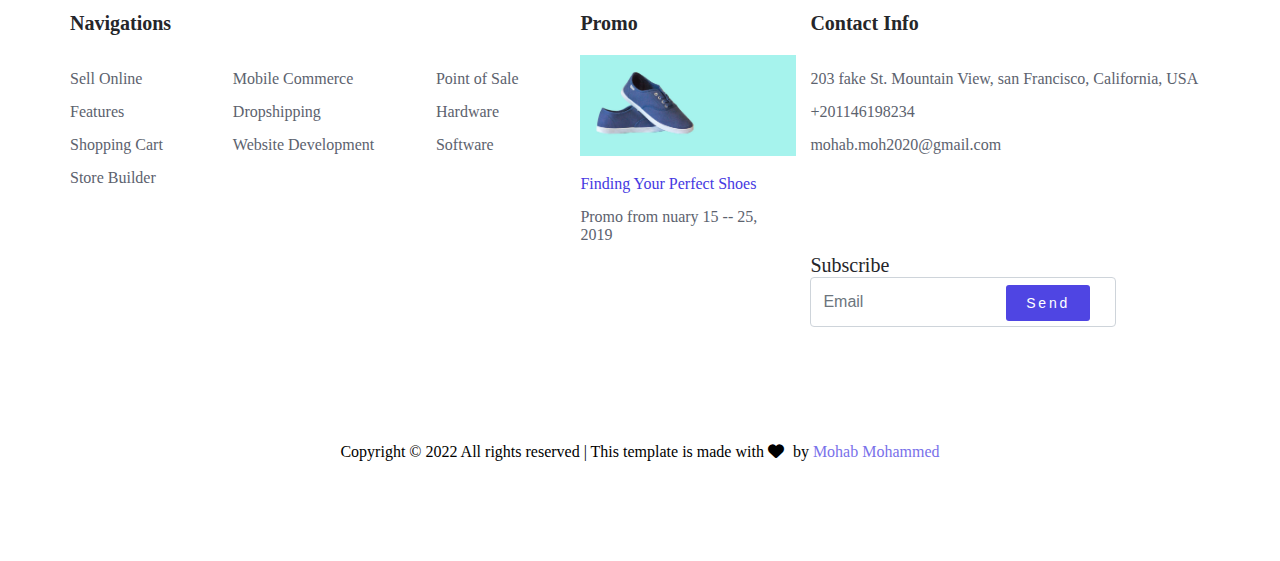
<file: shop.html>
<!DOCTYPE html>
<html>

<head>
    <meta charset='utf-8'>
    <meta http-equiv='X-UA-Compatible' content='IE=edge'>
    <title>Delevry Website - SHOP</title>
    <meta name='viewport' content='width=device-width, initial-scale=1'>
    <link rel='stylesheet' type='text/css' media='screen' href='css/styles.css'>
    <link rel="stylesheet" href="https://cdnjs.cloudflare.com/ajax/libs/font-awesome/6.2.0/css/all.min.css">
    <link rel="stylesheet" href="css/shop.css">
</head>

<body>
    <!-- start navbar -->
    <header class="navbar">
        <div class="containerr container">
            <section class="nav_sec1">
                <form action="" class="site-block-top-search">
                    <span class="icon icon-search2"><i class="fa-solid fa-magnifying-glass"></i></span>
                    <input type="text" class="form-control border-0" placeholder="Search">
                </form>
                <div class="nav_sec2">
                    <h2>Anas Mohammed</h2>
                </div>
                <div>
                    <ul>
                        <li><i class="fa-solid fa-user"></i></li>
                        <li><i class="fa-solid fa-heart"></i></li>
                        <li class="p-r"><i class="fa-solid card fa-cart-shopping"></i>
                            <span class="count">2</span>
                        </li>
                    </ul>
                </div>
            </section>
            <br>
            <hr width="100%" color="#f3f3f4">
        </div>
        <div class="containerr container">
            <section class="nav_sec3">
                <ul>
                    <li class="dr"><a href="index.html" aria-haspopup="true">HOME <i
                                class="fa-solid fa-chevron-down"></i></a>
                        <ul class="dropdown" aria-label="submenu">
                            <li><a href="#">Menu One</a></li>
                            <li><a href="#">Menu Two</a></li>
                            <li><a href="#">Menu Three</a></li>
                            <li class="dr"><a class="aroright" href="#">Sub Menu <i
                                        class="fa-solid fa-chevron-right"></i></a>
                                <ul class="dropdownn" aria-label="submenu">
                                    <li><a href="#">Menu One</a></li>
                                    <li><a href="#">Menu Two</a></li>
                                    <li><a href="#">Menu Three</a></li>
                                </ul>
                            </li>
                        </ul>
                    </li>
                    <li class="dr"><a href="about.html">ABOUT <i class="fa-solid fa-chevron-down"></i></a>
                        <ul class="dropdown" aria-label="submenu">
                            <li><a href="#">Menu One</a></li>
                            <li><a href="#">Menu Two</a></li>
                            <li><a href="#">Menu Three</a></li>
                        </ul>
                    </li>
                    <li> <a href="shop.html"><span>SHOP</span></a></li>
                    <li> <a href="#">CATALOGUE </a></li>
                    <li> <a href="#">NEW ARRIVALES</a></li>
                    <li> <a href="#">CONTACT </a> </i></li>
                </ul>
            </section>
        </div>
    </header>
    <!-- end navbar -->
    <!-- shop // -->
    <div class="all-d ">
        <div class="containerr container">
            <div class="d-fl">
                <div>
                    <a href="index.html"> Home </a>
                    <span class="mx-2 mb-0"> / </span>
                    <strong class="text-black"> Shop </strong>
                </div>
            </div>
        </div>
    </div>
    <!-- shop // -->
    <!-- start body -->
    <section class="Serv">
        <di class="containerr container">
            <div class="col">
                <div class="col1">
                    <h3>CATEGORIES</h3>
                    <div class="price">
                        <div>
                            <h5>Men</h5>
                            <p>(2,220)</p>
                        </div>
                        <div>
                            <h5>Women</h5>
                            <p>(2,550)</p>
                        </div>
                        <div>
                            <h5>Children</h5>
                            <p>(2,124)</p>
                        </div>
                    </div>
                </div>
                <div class="col2">
                    <div class="div1" style="font-size: 16px;">
                        <h3>FILTER BY PRICE</h3>
                        <input type="range" name="" id="">
                        <h6>$75-$300</h6>
                    </div>
                    <div class="div2-sh">
                        <h3>SIZE</h3>
                        <input type="checkbox" name="" id="Small">
                        <label for="Small">Small (2,319)</label><br><br>
                        <input type="checkbox" name="" id="Medium">
                        <label for="Medium">Medium (2,319)</label><br><br>
                        <input type="checkbox" name="" id="Large">
                        <label for="Large">Large (2,319)</label>
                    </div>
                    <div class="div3">
                        <h3>COLOR</h3>
                        <div>
                            <i class="fa-solid fa-circle">
                            </i><label>Red (2,429)</label>
                        </div>
                        <div class="gre">
                            <i class="fa-solid fa-circle">
                            </i><label>Green (2,4298)</label>
                        </div>
                        <div class="blu">
                            <i class="fa-solid fa-circle">
                            </i><label>Blue (1,075)</label>
                        </div>
                        <div class="pur">
                            <i class="fa-solid fa-circle">
                            </i><label>Purple (1,075)</label>
                        </div>
                    </div>
                </div>

            </div>

            <div class="row">
                <div class="div1" style="font-size: 16px;">
                    <h2>Shop All</h2>
                    <div class="selc">
                        <select name="LATEST" id="">
                            <Option>LATEST</Option>
                            <Option>Men</Option>
                            <Option>Women</Option>
                            <Option>Children</Option>
                        </select>
                        <select name="" id="">
                            <Option>Relevance</Option>
                            <Option>Name,A to Z</Option>
                            <Option>Name,Z to A</Option>
                            <option>Price,low to hibh</option>
                            <option>Price, high to low</option>
                        </select>
                    </div>
                </div>
                <div class="content">
                    <div class="cards">
                        <div class="card">
                            <div class="img">
                                <a href="brodact.html"> <img src="img/cloth_1.jpg" alt=""></a>
                            </div>
                            <div class="text">
                                <h4>Tank Top</h4>
                                <p>Finding Perfect t-shirt</p>
                                <h4>$50</h4>
                            </div>
                        </div>
                        <div class="card">
                            <div class="img">
                                <a href="brodact.html"> <img src="img/cloth_2.jpg" alt=""></a>
                            </div>
                            <div class="text">
                                <h4>Corater</h4>
                                <p>Finding Perfect products</p>
                                <h4>$50</h4>
                            </div>
                        </div>
                        <div class="card">
                            <div class="img">
                                <a href="brodact.html"> <img src="img/cloth_3.jpg" alt=""></a>
                            </div>
                            <div class="text">
                                <h4>Tank Top</h4>
                                <p>Finding Perfect products</p>
                                <h4>$50</h4>
                            </div>
                        </div>
                    </div>
                    <div class="cards">
                        <div class="card">
                            <div class="img">
                                <a href="brodact.html"> <img src="img/cloth_1.jpg" alt=""></a>
                            </div>
                            <div class="text">
                                <h4>Tank Top</h4>
                                <p>Finding Perfect t-shirt</p>
                                <h4>$50</h4>
                            </div>
                        </div>
                        <div class="card">
                            <div class="img">
                                <a href="brodact.html"> <img src="img/cloth_2.jpg" alt=""></a>
                            </div>
                            <div class="text">
                                <h4>Corater</h4>
                                <p>Finding Perfect products</p>
                                <h4>$50</h4>
                            </div>
                        </div>
                        <div class="card">
                            <div class="img">
                                <a href="brodact.html"> <img src="img/cloth_3.jpg" alt=""></a>
                            </div>
                            <div class="text">
                                <h4>Tank Top</h4>
                                <p>Finding Perfect products</p>
                                <h4>$50</h4>
                            </div>
                        </div>
                    </div>
                    <div class="cards">
                        <div class="card">
                            <div class="img">
                                <a href="brodact.html"> <img src="img/cloth_1.jpg" alt=""></a>
                            </div>
                            <div class="text">
                                <h4>Tank Top</h4>
                                <p>Finding Perfect t-shirt</p>
                                <h4>$50</h4>
                            </div>
                        </div>
                        <div class="card">
                            <div class="img">
                                <a href="brodact.html"> <img src="img/cloth_2.jpg" alt=""></a>
                            </div>
                            <div class="text">
                                <h4>Corater</h4>
                                <p>Finding Perfect products</p>
                                <h4>$50</h4>
                            </div>
                        </div>
                        <div class="card">
                            <div class="img">
                                <a href="brodact.html"><img src="img/cloth_3.jpg" alt=""></a>
                            </div>
                            <div class="text">
                                <h4>Tank Top</h4>
                                <p>Finding Perfect products</p>
                                <h4>$50</h4>
                            </div>
                        </div>
                    </div>
                    <div class="cards">
                        <div class="card">
                            <div class="img">
                                <a href="brodact.html"> <img src="img/cloth_1.jpg" alt=""></a>
                            </div>
                            <div class="text">
                                <h4>Tank Top</h4>
                                <p>Finding Perfect t-shirt</p>
                                <h4>$50</h4>
                            </div>
                        </div>
                        <div class="card">
                            <div class="img">
                                <a href="brodact.html"> <img src="img/cloth_2.jpg" alt=""></a>
                            </div>
                            <div class="text">
                                <h4>Corater</h4>
                                <p>Finding Perfect products</p>
                                <h4>$50</h4>
                            </div>
                        </div>
                        <div class="card">
                            <div class="img">
                                <a href="brodact.html"><img src="img/cloth_3.jpg" alt=""></a>
                            </div>
                            <div class="text">
                                <h4>Tank Top</h4>
                                <p>Finding Perfect products</p>
                                <h4>$50</h4>
                            </div>
                        </div>
                    </div>
                    <div class="five">
                        <div>
                            <i class="fa-solid fa-caret-left"></i>
                        </div>
                        <div class="one">1</div>
                        <div>2</div>
                        <div>3</div>
                        <div>4</div>
                        <div>5</div>
                        <div>
                            <i class="fa-solid fa-caret-right"></i>
                        </div>
                    </div>
                </div>
            </div>
        </di>

    </section>
    <!-- start section 03 -->
    <hr class="div5" style="margin-top: 100px;">
    <h1 class="div6">Categories</h1>
    <div class="containerr container">
        <section class="body_03">
            <div class="div2">
                <img src="img/women.jpg" alt="">
                <div class="p-div-2">
                    <span class="w-w">COOLECTION </span>
                    <h3>WOMEN</h3>
                </div>
            </div>
            <div class="div2">
                <img src="img/children.jpg" alt="">
                <div class="p-div-2">
                    <span class="w-w">COOLECTION </span>
                    <h3>Children</h3>
                </div>
            </div>
            <div class="div2">
                <img src="img/men.jpg" alt="">
                <div class="p-div-2">
                    <span class="w-w">COOLECTION </span>
                    <h3>MEN</h3>
                </div>
            </div>
        </section>
    </div>
    <!-- end section 03 -->
    <hr width="100%" color="#f3f3f4">
    <!-- end body -->

    <footer>
        <div class="containerr container">
            <section class="footer">
                <div>
                    <h4>Navigations</h4>
                    <p>Sell Online</p>
                    <p>Features</p>
                    <p>Shopping Cart</p>
                    <p>Store Builder</p>
                </div>
                <div>
                    <h4 class="hidden">hidden</h4>
                    <p>Mobile Commerce</p>
                    <p>Dropshipping</p>
                    <p>Website Development</p>
                    <p class="hidden"> hidden</p>
                </div>
                <div>
                    <h4 class="hidden">hidden</h4>
                    <p>Point of Sale</p>
                    <p>Hardware</p>
                    <p>Software</p>
                    <p class="hidden"> hidden</p>
                </div>
                <div>
                    <h4>Promo</h4>
                    <img src="img/hero_1.jpg" width="" height="" alt="">
                    <br>
                    <p class="a-fot">Finding Your Perfect Shoes</p>
                    <p>Promo from nuary 15 -- 25, 2019</p>
                </div>
                <div>
                    <h4>Contact Info</h4>
                    <p>203 fake St. Mountain View, san Francisco, California, USA</p>
                    <p>+201146198234</p>
                    <p>mohab.moh2020@gmail.com</p>
                    <form class="form-foooo" action="#" method="post">
                        <label for="email_subscribe" class="footer-heading">Subscribe</label>
                        <div class="form-group">
                            <input type="text" class="form-control py" id="email_subscribe" placeholder="Email">
                            <input type="submit" class="btn btn-sm btn-primary" value="Send">
                        </div>
                    </form>
                </div>
            </section>
        </div>
        <p class="Copyright"> Copyright © 2022 All rights reserved | This template is made with
            <i class="fa-solid fa-heart"></i> by
            <a href="https://github.com/melsayedahmed" target="_blank" class="">Mohab Mohammed</a>
        </p>
    </footer>
</body>

</html>
</file>
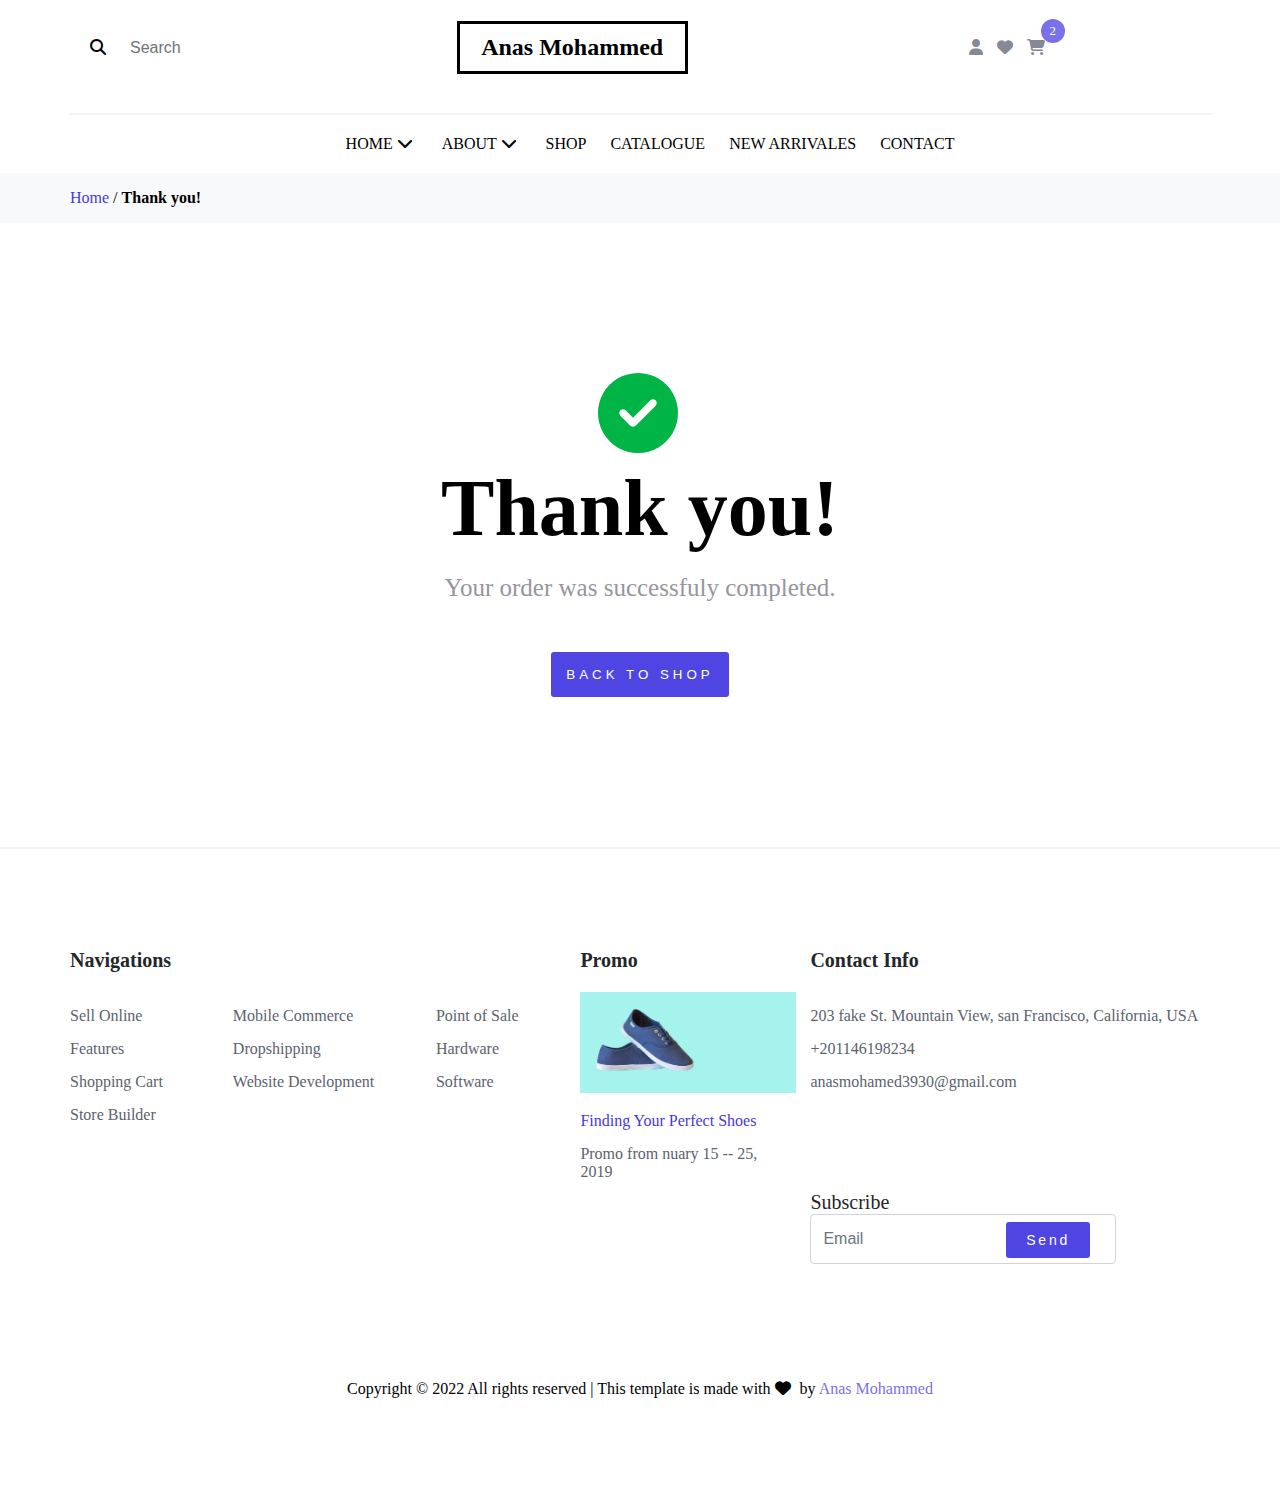
<file: Thankyou.html>
<!DOCTYPE html>
<html>

<head>
    <meta charset='utf-8'>
    <meta http-equiv='X-UA-Compatible' content='IE=edge'>
    <title>Delevry Website - Thank you!</title>
    <meta name='viewport' content='width=device-width, initial-scale=1'>
    <link rel='stylesheet' type='text/css' media='screen' href='css/styles.css'>
    <link rel="stylesheet" href="https://cdnjs.cloudflare.com/ajax/libs/font-awesome/6.2.0/css/all.min.css">
</head>

<body>
    <!-- start navbar -->
    <header class="navbar">
        <div class="container">
            <section class="nav_sec1">
                <form action="" class="site-block-top-search">
                    <span class="icon icon-search2"><i class="fa-solid fa-magnifying-glass"></i></span>
                    <input type="text" class="form-control border-0" placeholder="Search">
                </form>
                <div class="nav_sec2">
                    <h2>Anas Mohammed</h2>
                </div>
                <div>
                    <ul>
                        <li><i class="fa-solid fa-user"></i></li>
                        <li><i class="fa-solid fa-heart"></i></li>
                        <li class="p-r"><i class="fa-solid card fa-cart-shopping"></i>
                            <span class="count">2</span>
                        </li>
                    </ul>
                </div>
            </section>
            <br>
            <hr width="100%" color="#f3f3f4">
        </div>
        <div class="container">
            <section class="nav_sec3">
                <ul>
                    <li class="dr"><a href="index.html" aria-haspopup="true">HOME <i
                                class="fa-solid fa-chevron-down"></i></a>
                        <ul class="dropdown" aria-label="submenu">
                            <li><a href="#">Menu One</a></li>
                            <li><a href="#">Menu Two</a></li>
                            <li><a href="#">Menu Three</a></li>
                            <li class="dr"><a class="aroright" href="#">Sub Menu <i
                                        class="fa-solid fa-chevron-right"></i></a>
                                <ul class="dropdownn" aria-label="submenu">
                                    <li><a href="#">Menu One</a></li>
                                    <li><a href="#">Menu Two</a></li>
                                    <li><a href="#">Menu Three</a></li>
                                </ul>
                            </li>
                        </ul>
                    </li>
                    <li class="dr"><a href="about.html">ABOUT <i class="fa-solid fa-chevron-down"></i></a>
                        <ul class="dropdown" aria-label="submenu">
                            <li><a href="#">Menu One</a></li>
                            <li><a href="#">Menu Two</a></li>
                            <li><a href="#">Menu Three</a></li>
                        </ul>
                    </li>
                    <li> <a href="shop.html">SHOP</a></li>
                    <li> <a href="#">CATALOGUE </a></li>
                    <li> <a href="#">NEW ARRIVALES</a></li>
                    <li> <a href="#">CONTACT </a> </i></li>
                </ul>
            </section>
        </div>
    </header>
    <!-- end navbar -->
    <!-- start body -->
    <!-- about // -->
    <div class="all-d ">
        <div class="container">
            <div class="d-fl">
                <div>
                    <a href="index.html"> Home </a>
                    <span class="mx-2 mb-0"> / </span>
                    <strong class="text-black"> Thank you! </strong>
                </div>
            </div>
        </div>
    </div>
    <!-- about // -->
    <!-- start section 01 a -->

    <div class="container">
        <div class="all-thank">
            <div class="thank">
                <i class="fa-solid fa-circle-check"></i>
                <h1>Thank you!</h1>
                <p> Your order was successfuly completed. </p>
                <button><a href="shop.html">BACK TO SHOP</a></button>
            </div>
        </div>
    </div>


    <!-- end section 01 a -->


    <hr width="100%" color="#f3f3f4">
    <!-- end body -->

    <footer>
        <div class="container">
            <section class="footer">
                <div>
                    <h4>Navigations</h4>
                    <p>Sell Online</p>
                    <p>Features</p>
                    <p>Shopping Cart</p>
                    <p>Store Builder</p>
                </div>
                <div>
                    <h4 class="hidden">hidden</h4>
                    <p>Mobile Commerce</p>
                    <p>Dropshipping</p>
                    <p>Website Development</p>
                    <p class="hidden"> hidden</p>
                </div>
                <div>
                    <h4 class="hidden">hidden</h4>
                    <p>Point of Sale</p>
                    <p>Hardware</p>
                    <p>Software</p>
                    <p class="hidden"> hidden</p>
                </div>
                <div>
                    <h4>Promo</h4>
                    <img src="img/hero_1.jpg" width="" height="" alt="">
                    <br>
                    <p class="a-fot">Finding Your Perfect Shoes</p>
                    <p>Promo from nuary 15 -- 25, 2019</p>
                </div>
                <div>
                    <h4>Contact Info</h4>
                    <p>203 fake St. Mountain View, san Francisco, California, USA</p>
                    <p>+201146198234</p>
                    <p>anasmohamed3930@gmail.com</p>
                    <form class="form-foooo" action="#" method="post">
                        <label for="email_subscribe" class="footer-heading">Subscribe</label>
                        <div class="form-group">
                            <input type="text" class="form-control py" id="email_subscribe" placeholder="Email">
                            <input type="submit" class="btn btn-sm btn-primary" value="Send">
                        </div>
                    </form>
                </div>
            </section>
        </div>
        <p class="Copyright"> Copyright © 2022 All rights reserved | This template is made with
            <i class="fa-solid fa-heart"></i> by
            <a href="https://github.com/melsayedahmed" target="_blank" class="">Anas Mohammed</a>
        </p>
    </footer>
</body>

</html>
</file>
<file: css/styles.css>
/* Name Mohab Mohammed Elsayed
ID 93 */
* {
    padding: 0;
    margin: 0;
}

body{
    overflow-x: hidden !important;
}


.container {
    width: 100%;
    padding-right: 15px;
    padding-left: 15px;
    margin-right: auto;
    margin-left: auto;
}

.text-right {
    text-align: right !important;
}

.d-none {
    display: none !important;
}

.w-w{
    color: white;
}

a {
    -webkit-transition: .3s all ease;
    -o-transition: .3s all ease;
    transition: .3s all ease;
}

/* start navbar */
.navbar {
    background-color: #fff;
    text-align: center;
}

.navbar section {
    padding: 20px;
}

.nav_sec1 {
    display: grid;
    grid-template-columns: 1fr 1fr 1fr;
    align-items: center;
}

.nav_sec1 div li {
    list-style-type: none;
    display: inline-block;
    padding-left: 5px;
    color: #868995;
    transition: 1s;
}
.nav_sec1 div li:hover {
    color: black;
}

input {
    border-top-style: hidden;
    border-right-style: hidden;
    border-left-style: hidden;
    border-bottom-style: groove;
    background-color: #eee;
}

.no-outline:focus {
    outline: none;
}

.nav_sec2 {
    border: 3px solid;
    width: 205px;
    padding: 10px;
}

.p-r{
    position: relative;
}

.count {
    position: absolute;
    top: 0;
    right: 0;
    margin-right: -15px;
    margin-top: -20px;
    font-size: 13px;
    width: 24px;
    height: 24px;
    line-height: 24px;
    border-radius: 50%;
    display: block;
    text-align: center;
    background: #7971ea;
    color: #fff;
    -webkit-transition: .2s all ease-in-out;
    -o-transition: .2s all ease-in-out;
    transition: .2s all ease-in-out;
}

.card:hover + .count{
    margin-top: -25px;
}

.aroright{
    display: flex;
    justify-content: space-between;
}

a {
    text-decoration: none;
    color: black;
}
a:hover{
    color: #7971ea;
}

.nav_sec3{
    display: flex;
    align-items: center;
    justify-content: center;
}

.nav_sec3 li {
    list-style-type: none;
    display: inline-block;
    padding-left: 20px;
}

.maindropdown{
    display: none;
    opacity: 0;
    top: 100%;
    position: absolute;
    text-align: left;
    border-top: 2px solid #7971ea;
    -webkit-box-shadow: 0 0px 4px 0px rgb(0 0 0 / 5%);
    box-shadow: 0 0px 4px 0px rgb(0 0 0 / 5%);
    border-left: 1px solid #edf0f5;
    border-right: 1px solid #edf0f5;
    border-bottom: 1px solid #edf0f5;
    padding: 0px 0;
    margin-top: 20px;
    margin-left: 0px;
    background: #fff;
    -webkit-transition: 0.2s 0s;
    -o-transition: 0.2s 0s;
    transition: 0.2s 0s;
}
/*  */
.dr{
    position: relative ;
}
.dr span{
    color: #7971ea;
}
ul li ul {
    width: 200%;
    display: none;
    opacity: 0;
    top: 100%;
    position: absolute;
    text-align: left;
    border-top: 2px solid #7971ea;
    -webkit-box-shadow: 0 0px 4px 0px rgb(0 0 0 / 5%);
    box-shadow: 0 0px 4px 0px rgb(0 0 0 / 5%);
    border-left: 1px solid #edf0f5;
    border-right: 1px solid #edf0f5;
    border-bottom: 1px solid #edf0f5;
    padding: 0px 0;
    margin-top: 20px;
    margin-left: 0px;
    background: #fff;
    -webkit-transition: 0.2s 0s;
    -o-transition: 0.2s 0s;
    transition: 0.2s 0s;
}
ul li .dropdownn {
    width: 100%;
    display: none;
    opacity: 0;
    top: 0;
    left: 100%;
    position: absolute;
    text-align: left;
    border-top: 2px solid #7971ea;
    -webkit-box-shadow: 0 0px 4px 0px rgb(0 0 0 / 5%);
    box-shadow: 0 0px 4px 0px rgb(0 0 0 / 5%);
    border-left: 1px solid #edf0f5;
    border-right: 1px solid #edf0f5;
    border-bottom: 1px solid #edf0f5;
    padding: 0px 0;
    margin-top: 0;
    margin-left: 0px;
    background: #fff;
    -webkit-transition: 0.2s 0s;
    -o-transition: 0.2s 0s;
    transition: 0.2s 0s;
}

ul li:hover>ul,
ul li:focus-within>ul,
ul li ul:hover,
ul li ul:focus {
    visibility: visible;
    opacity: 1;
    display: block;
}

ul li ul li {
    clear: both;
    width: 79%;
    padding: 10px 20px;
}
ul li ul li a{
    color: #828591;
}
ul li ul li:hover a{
    color: #25262a;
}
ul li ul li:hover {
    background: #f4f5f9;
}
/*  */



.site-navbar .site-navigation .site-menu {
    margin-bottom: 0;
}

ul {
    margin-top: 0;
    margin-bottom: 0;
}

/* end navbar */

/* start body */
/* section 01 */
.body_all01 {
    background-color: rgb(166 243 237);
}
.body_01 {
    display: grid;
    padding: 50px;
    grid-template-columns: 1fr 1fr;
    align-items: center;
    justify-items: start;
    justify-content: center;
}

.body_01 .p_body_01 {
    /* margin-top: 110px; */
    width: 350px;
}

.p_body_01 h1 {
    font-size: 250%;
}

.p_body_01 p {
    font-size: 120%;
}

.p_body_01 button {
    padding: 15px;
    width: 150px;
    border-radius: 3px;
    background-color: #4f45e3;
    border-color: #4539e2;
    border: 0;
    transition: 0.5s;
}
.p_body_01 button:hover {
    -webkit-box-shadow: 0 5px 20px -7px rgb(0 0 0 / 90%) !important;
    box-shadow: 0 5px 20px -7px rgb(0 0 0 / 90%) !important;
    top: -2px;
}

.p_body_01 button a {
    color: #fff;
    text-decoration: none;
    letter-spacing:.3em
}

/* section 02 */
.body_02{
    display: grid;
    grid-template-columns: 1fr 1fr 1fr;
    padding: 50px;
    gap: 25px;
}
.body_02 div{
    width: 100%;
}
.body_02 h1{
    font-size: 150%;
    line-height: 2;
    color: #25262a;
}
.body_02 p{
    color: rgb(51, 51, 51);
    line-height: 1.6;
    color: #939ba6;
}

.grid-02{
    display: flex;
    gap: 15px;
}

/* .icon_02{
    font-size: 25px;
} */
.icon_02 i{
    font-size: 50px;
    color: #7971ea;
}

.div1{
    font-size: 200px;
}
.fa-sharp{
    color: rgb(149, 64, 228);
    margin-right: 8px;
}
.fa-solid{
    margin-right: 5px;
}
/* section 03 */
.body_03{
    padding: 100px;
    display: flex;
    gap: 15px;
    justify-content: space-around;
    height: 550px;
    padding-right: 0px;
    padding-left: 0px;
}
.div2{
    width: 100%;
    /* height: 100%;
    margin: 20px;
    display: flex; */
    position: relative;
    overflow: hidden;
}
.div2::before{
z-index: 1;
    content: '';
    position: absolute;
    top: 0;
    right: 0;
    bottom: 0;
    left: 0;
    background: -moz-linear-gradient(top, transparent 0%, transparent 18%, rgba(0, 0, 0, 0.8) 99%, rgba(0, 0, 0, 0.8) 100%);
    background: -o-linear-gradient(top, transparent 0%, transparent 18%, rgba(0, 0, 0, 0.8) 99%, rgba(0, 0, 0, 0.8) 100%);
    background: linear-gradient(to bottom, transparent 0%, transparent 18%, rgba(0, 0, 0, 0.8) 99%, rgba(0, 0, 0, 0.8) 100%);
    color: white;
    /* filter: progid:DXImageTransform.Microsoft.gradient(startColorstr='#00000000', endColorstr='#cc000000', GradientType=0); */
}
.div2 img{
    position: absolute;
    width: 100%;
    height: 100%;
    z-index: -1;
    transition: .5s all ease;
}
.div2:hover img{
transform: scale(1.2);
}
.div2 .p-div-2{
    font-size: 150%;
    color: #ffffff;
    margin-top: 490px;
    position: relative;
    left: 15px;
    bottom: 15px;
    z-index: 10;
    letter-spacing:.1em
}
.div2 .p-div-2 span{
    font-size: 12px;
}
/* section 04 */
.div3{
    display: flex;
    justify-content: center;
    align-items: center;
    gap: 20px
}
.div3 span{
    text-align: center;
}
.body_04{
    padding: 90px;
    background-color: #f8f9fa;
}
.div4{
    font-size: 180%;
    color: rgb(149, 64, 228);
}

.div5{
    width: 70px; 
    margin:auto;
    background-color:#7067e9;
    height: 2px;
}

.div6{
    padding-top: 25px;
    padding-bottom: 50px;
    font-size: 50px;
    text-align: center;
}

.kk{
    width: 479px;
    height: 550px;
    background-color: rgb(255, 255, 255);
    box-shadow: 0 0 30px -10px rgb(0 0 0 / 10%);
}

.kk span{
    margin-top: 80px;
}

.kk span h3:nth-child(1){
    padding-top: 20px;
}
.kk span h3:nth-child(3){
    padding-top: 10px;
}

.kk span p{
    padding-top: 20px;
}

span p{
    color: rgb(131, 131, 131);
    font-size: 120%;
}
.mm{
    color: #7971ea;padding: 10px;
}
.mc{
    color: #8c92a0;
    font-weight: 300;
    font-size: 16px;
}
/* section 05 */
.div7{
    display: flex;
    justify-content: space-around;
    padding: 90px 0px;
    align-items: center;
    gap: 15px;
}
.div8{
    text-align: center;
    margin-top: 120px;
    width: 450px;
    font-size: 130%;
}

.div8 button {
    padding: 15px;
    background-color: rgb(149, 64, 228);
    width: 150px;
    border-radius: 10px;
}

.div8 button a {
    color: rgb(255, 255, 255);
}

.jj{
    text-align: center;
    font-size: 200%;
    color: #7971ea;
}

.div9{
    width: 70px;
    margin:auto;
    background-color: #7971ea;
    height: 2px;
}

.div9-2{
    color: #7971ea; 
    padding-bottom: 25px;
}

.div8 p {
    color: #c4c7ce;
    padding-bottom: 25px;
}
.div8 p:nth-child(3) {
    color: #8c92a0;
    padding-bottom: 25px;
    line-height: 1.6;
}

.div8 p a{
    color: #7971ea;
}

.div8 button a{
    color: #fff;
    text-decoration: none;
    letter-spacing: .3em;
}
.div8 button {
    padding: 15px;
    width: 150px;
    border-radius: 3px;
    background-color: #4f45e3;
    border-color: #4539e2;
    border: 0;
    transition: 0.5s;
}

.div8 button:hover {
    -webkit-box-shadow: 0 5px 20px -7px rgb(0 0 0 / 90%) !important;
    box-shadow: 0 5px 20px -7px rgb(0 0 0 / 90%) !important;
    top: -2px;
}


/* end body */



/*  */
.site-block-top-search{
    position: relative;
}
.site-block-top-search .icon{
    position: absolute;
    left: 0;
    top: 50%;
    -webkit-transform: translateY(-50%);
    -ms-transform: translateY(-50%);
    transform: translateY(-50%);
}
.site-block-top-search input{
    padding-left: 40px;
    -webkit-transition: .3s all ease-in-out;
    -o-transition: .3s all ease-in-out;
    transition: .3s all ease-in-out;
}
.form-control{
    height: 43px;
}
.border-0{
    border: 0 !important;
}

.form-control{
    display: block;
    height: calc(2.25rem + 2px);
    padding: 0.375rem 0.75rem;
    font-size: 1rem;
    line-height: 1.5;
    color: #495057;
    background-color: #fff;
    background-clip: padding-box;
    border: 1px solid #ced4da;
    border-radius: 0.25rem;
    -webkit-transition: border-color .15s ease-in-out, -webkit-box-shadow .15s ease-in-out;
    transition: border-color .15s ease-in-out, -webkit-box-shadow .15s ease-in-out;
    -o-transition: border-color .15s ease-in-out, box-shadow .15s ease-in-out;
    transition: border-color .15s ease-in-out, box-shadow .15s ease-in-out;
    transition: border-color .15s ease-in-out, box-shadow .15s ease-in-out, -webkit-box-shadow .15s ease-in-out;
}

        
input {
    overflow: visible;
    outline: 0;
}

.site-block-top-search input:focus,
.site-block-top-search input:active {
    padding-left: 25px;
    padding-right: 27px;
}
/*  */


/* footer */

.footer{
    display: grid;
    grid-template-columns: auto auto auto 180px auto;
    gap: 50px;
    padding-top: 100px;
    padding-bottom: 100px;
}
.footer h4{
    color: #25262a;
    font-size: 20px;
    padding-bottom: 20px;
    cursor: pointer;
}
.footer p {
    padding-top: 15px;
    color: #5c626e;
    transition: 0.5s;
    cursor: pointer;
}
.footer p:hover {
    color: #7971ea;
}
.footer .hidden{
    visibility: hidden;
}
.footer img{
    max-width: 120%;
    cursor: pointer;
}

.a-fot{
    color: #4539e2 !important;
}

.Copyright{
    text-align: center;
    padding-bottom: 100px;
}
.Copyright a{
    color: #7971ea;
}

.footer-heading {
    font-size: 20px;
    color: #25262a
}

.form-group {
    position: relative;
    margin-bottom: 1rem;
    width: 70%;
}

.form-foooo {
    margin-top: 100px;
}

.form-group .form-control {
    display: block;
    width: 100%;
    height: 0;
    padding: .375rem .75rem;
    font-size: 1rem;
    line-height: 1.5;
    color: #495057;
    background-color: #fff;
    background-clip: padding-box;
    border: 1px solid #ced4da;
    border-radius: .25rem;
    -webkit-transition: border-color .15s ease-in-out, -webkit-box-shadow .15s ease-in-out;
    transition: border-color .15s ease-in-out, -webkit-box-shadow .15s ease-in-out;
    -o-transition: border-color .15s ease-in-out, box-shadow .15s ease-in-out;
    transition: border-color .15s ease-in-out, box-shadow .15s ease-in-out;
    transition: border-color .15s ease-in-out, box-shadow .15s ease-in-out, -webkit-box-shadow .15s ease-in-out
}

@media screen and (prefers-reduced-motion:reduce) {
    .form-control {
        -webkit-transition: none;
        -o-transition: none;
        transition: none
    }
}

.form-control::-ms-expand {
    background-color: transparent;
    border: 0
}

.form-control:focus {
    color: #495057;
    background-color: #fff;
    border-color: #e2e0fa;
    outline: 0;
    -webkit-box-shadow: 0 0 0 .2rem rgba(121, 113, 234, .25);
    box-shadow: 0 0 0 .2rem rgba(121, 113, 234, .25)
}

.form-control::-webkit-input-placeholder {
    color: #6c757d;
    opacity: 1
}

.form-control:-ms-input-placeholder {
    color: #6c757d;
    opacity: 1
}

.form-control::-ms-input-placeholder {
    color: #6c757d;
    opacity: 1
}

.form-control::placeholder {
    color: #6c757d;
    opacity: 1
}

.form-control:disabled,
.form-control[readonly] {
    background-color: #e9ecef;
    opacity: 1
}

select.form-control:focus::-ms-value {
    color: #495057;
    background-color: #fff
}

select.form-control[multiple],
select.form-control[size] {
    height: auto
}

textarea.form-control {
    height: auto
}

.form-control {
    height: 43px
}

.form-control:active,
.form-control:focus {
    border-color: #7971ea
}

.form-control:hover,
.form-control:active,
.form-control:focus {
    -webkit-box-shadow: none !important;
    box-shadow: none !important
}

.form-control {
    padding-right: 96px
}

.py {
    padding-top: 1.5rem !important;
    padding-bottom: 1.5rem !important;
}

.form-group .btn {
    padding: 15px;
    border-radius: 3px;
    background-color: #4f45e3;
    border-color: #4539e2;
    border: 0;
    transition: 0.5s;
}

.form-group .btn:hover {
    -webkit-box-shadow: 0 5px 20px -7px rgb(0 0 0 / 90%) !important;
    box-shadow: 0 5px 20px -7px rgb(0 0 0 / 90%) !important;
}

.form-group .btn a {
    text-decoration: none;
    letter-spacing: .3em
}

.btn.btn-sm {
    font-size: 14px !important;
    padding: 10px 20px !important
}

.btn.btn-primary {
    font-size: 17px;
    font-weight: 300;
    letter-spacing: .2em;
    position: absolute;
    top: 15%;
    right: 0;
    color: rgb(255, 255, 255);
}
/* footer */


/*  */

@media (min-width: 576px) {
    .container {
        max-width: 540px;
    }

}

@media (min-width: 768px) {
    .container {
        max-width: 720px;
    }

    .text-md-center {
        text-align: center !important;
    }

    .d-md-block {
        display: block !important;
    }
}

@media (min-width: 992px) {
    .container {
        max-width: 960px;
    }

}

@media (min-width: 1200px) {
    .container {
        max-width: 1140px;
    }

}





/*  */
/* about */
/*  */
.all-d{
    background-color: #f8f9fa;
    padding-bottom: 1rem;
    padding-top: 1rem;
}

.d-fl{
    display: flex;
}

.d-fl a{
    color: #4539e2;
}
/*  */

/* 01 a */



.div9-a {
    width: 70px;
    background-color: #7971ea;
    height: 2px;
    margin: 20px 0;
}

.div9-2-a {
    text-align: start;
    color: #000000;
    padding-bottom: 10px;
    line-height: 1.6;
    font-size: 40px;
}

.div8-a p{
    text-align: start;
    line-height: 1.8;
    color: #939ba6;
}

.div7-a {
    display: flex;
    justify-content: space-around;
    padding: 90px 0px;
    gap: 50px;
    font-size: 20px;
}
/* 01 a */

/* 02 a */
.div-02a{
    display: grid;
    grid-template-columns: 1fr 1fr 1fr 1fr;
    justify-items: center;
    align-items: center;
    justify-content: center;
    gap: 20px;
}

.div-02a .team img{
    border-radius: 50%;
    width: 80%;
    margin: auto;
    display: flex;
    padding-top: 40px;
    padding-bottom: 25px;
}

.div-02a .team p ,
.div-02a .team h4 {
    text-align: center;
}

.div-02a .team h4 {
    font-size: 25px;
    padding-bottom: 10px;
}

.div-02a .team p:nth-child(3) {
    font-size: 16px;
    color: #b3b3b3;
    padding-bottom: 20px;
}
.div-02a .team p:nth-child(4) {
    font-size: 16px;
    color: #9795a0;
    line-height: 1.7;
}


/* 02 a */
/* end about */


/* Thank */

.all-thank{
    padding: 150px 0;
    text-align: center;
}

.all-thank h1{
    font-size: 80px;
    padding-bottom: 20px;
}

.all-thank i{
    font-size: 80px;
    color: #00b446;
    padding-bottom: 10px;
}

.all-thank p{
    font-size: 25px;
    color:#9795a0;
    padding-bottom: 50px;
}

.all-thank button {
    padding: 15px;
    border-radius: 3px;
    background-color: #4f45e3;
    border-color: #4539e2;
    border: 0;
    transition: 0.5s;
}

.all-thank button:hover {
    -webkit-box-shadow: 0 5px 20px -7px rgb(0 0 0 / 90%) !important;
    box-shadow: 0 5px 20px -7px rgb(0 0 0 / 90%) !important;
    top: -2px;
}

.all-thank button a {
    color: #fff;
    text-decoration: none;
    letter-spacing: .3em
}
/* end Thank */

/* card */

.all-tt{
    padding: 60px 0;
    overflow: auto;
}

table {
    border-collapse: collapse;
}

.table-bordered {
    border: 1px solid #dee2e6;
}

.table {
    width: 100%;
    margin-bottom: 1rem;
    background-color: transparent;
}

.product-thumbnail {
    width: 200px;
}

thead th {
    padding: 30px;
    text-align: center;
    border-width: 1px !important;
    vertical-align: middle;
    color: #212529;
    font-size: 18px;
}

.table-bordered thead td,
.table-bordered thead th {
    border-bottom-width: 2px;
}

.table thead th {
    vertical-align: bottom;
    border-bottom: 2px solid #dee2e6;
}

.table-bordered td,
.table-bordered th {
    border: 1px solid #dee2e6;
}

.table td,
.table th {
    padding: 0.75rem;
    vertical-align: top;
    border-top: 1px solid #dee2e6;
}

th {
    text-align: inherit;
}

.site-blocks-table thead th {
    padding: 30px;
    text-align: center;
    border-width: 1px !important;
    vertical-align: middle;
    color: #212529;
    font-size: 18px;
}

.table-bordered thead td,
.table-bordered thead th {
    border-bottom-width: 2px;
}

.table thead th {
    vertical-align: bottom;
    border-bottom: 2px solid #dee2e6;
}

.table-bordered td,
.table-bordered th {
    border: 1px solid #dee2e6;
}

.table td,
.table th {
    padding: 0.75rem;
    vertical-align: top;
    border-top: 1px solid #dee2e6;
}

.img-fluid {
    max-width: 100%;
    height: auto;
}

.product-thumbnail img {
    vertical-align: middle;
    border-style: none;
}

.site-blocks-table tbody tr:first-child td {
    border-top: 1px solid #7971ea !important;
}

.site-blocks-table .product-thumbnail {
    width: 200px;
}

.site-blocks-table td {
    padding: 20px;
    text-align: center;
    vertical-align: middle;
    color: #212529;
}

.input-group>.form-control {
    position: relative;
    -webkit-box-flex: 1;
    -ms-flex: 1 1 auto;
    flex: 1 1 auto;
    width: 1%;
    height: 33px;
    margin-bottom: 0;
    padding-right: 0;
    border-radius: 0;
}

td .btn{
    padding: 15px;
    border-radius: 3px;
    background-color: #4f45e3;
    border-color: #4539e2;
    border: 0;
    transition: 0.5s;
}

td .btn.minus{
    padding: 15px;
    border-radius: 3px;
    background-color: transparent;
    border: 1px #4539e2 solid;
    transition: 0.5s;
    cursor: pointer;
}

td .btn.btn-primary {
    position: inherit;
}

td .btn.minus:hover {
    -webkit-box-shadow: 0 5px 20px -7px rgb(0 0 0 / 90%) !important;
    box-shadow: 0 5px 20px -7px rgb(0 0 0 / 90%) !important;
    top: -2px;
    background-color: #4539e2;
    color: white;
}

.all-end-cart{
    display: grid;
    grid-template-columns: 2fr 1fr;
}

.all-end-a-but{
    display: flex;
    gap: 20px;
    padding-bottom: 50px;
    padding-top: 50px;
}

.all-end-a-but .btn {
    padding: 15px;
    border-radius: 3px;
    background-color: #4f45e3;
    border-color: #4539e2;
    border: 0;
    transition: 0.5s;
    color: white;
    width: 300px;
}
.all-coupon .btn {
    padding: 15px;
    border-radius: 3px;
    background-color: #4f45e3;
    border-color: #4539e2;
    border: 0;
    transition: 0.5s;
    color: white;
    width: 200px;
}

.all-end-a-but .btn.minus {
    padding: 15px;
    border-radius: 3px;
    background-color: transparent;
    border: 1px #4539e2 solid;
    transition: 0.5s;
    cursor: pointer;
    color: #4539e2;
}

.all-end-a-but .btn.btn-primary {
    position: inherit;
}

.all-end-a-but .btn.minus:hover {
    -webkit-box-shadow: 0 5px 20px -7px rgb(0 0 0 / 90%) !important;
    box-shadow: 0 5px 20px -7px rgb(0 0 0 / 90%) !important;
    top: -2px;
    background-color: #4539e2;
    color: white;
}

.all-end-a-but button:hover {
    -webkit-box-shadow: 0 5px 20px -7px rgb(0 0 0 / 90%) !important;
    box-shadow: 0 5px 20px -7px rgb(0 0 0 / 90%) !important;
    top: -2px;
}

.all-coupon button:hover {
    -webkit-box-shadow: 0 5px 20px -7px rgb(0 0 0 / 90%) !important;
    box-shadow: 0 5px 20px -7px rgb(0 0 0 / 90%) !important;
    top: -2px;
}

.all-coupon .form-control {
    padding-right: 0;
    width: 350px;
    height: 33px;
}

.carrrt-t{
    display: grid;
    padding-bottom: 10px;
    padding-top: 50px;
}

.Coupon{
    font-size: 30px;
}

.all-coupon p {
    color: #8c92a0;
    font-size: 20px;
    padding-top: 10px;
}

.all-Cart-Totals{
    display: grid;
}

.Cart-Totals{
    font-size: 30px;
    text-align: end;
}

.r{
    display: flex;
    justify-content: flex-end;
    gap: 150px;
}

.rr{
    padding-top: 60px;
    padding-bottom: 15px;
}

.rrr{
    padding-bottom: 60px;
}

.hr-ccc{
    display: flex;
    margin-left: auto;
}

.een-but{
    display: flex;
    justify-content: flex-end;
}
.een-but button{
    padding: 15px;
    border-radius: 3px;
    background-color: #4f45e3;
    border-color: #4539e2;
    border: 0;
    transition: 0.5s;
    color: white;
    width: 280px;
}

.een-but button:hover {
    -webkit-box-shadow: 0 5px 20px -7px rgb(0 0 0 / 90%) !important;
    box-shadow: 0 5px 20px -7px rgb(0 0 0 / 90%) !important;
    top: -2px;
}

/* end card */
/*  */

/* checkout */

.allcheck{
    padding: 5em 0;
    
}

.Click-here{
    padding: 25px;
    border: 1px solid #dee2e6;
    width: 100%;
    color: #9094a0;
}

.site-le p:nth-child(1){
    padding: 50px 0;
    font-size: 30px;
    width: 100%;
    color: #000000;
}
.site-le {
    width: 100%;
}

.site-ri p:nth-child(1){
    padding: 50px 0;
    font-size: 30px;
    color: #000000;
}
.site-ri{
    width: 100%;
}

.cont-site-le{
    padding: 25px;
    border: 1px solid #dee2e6;
    max-width: 100%;
    color: #9094a0;
}

.cont-site-ri{
    /* padding: 25px; */
    border: 1px solid #dee2e6;
    width: 100%;
    color: #9094a0;
}

.red{
    color: red;
}

.lab-mb{
    margin-top: 40px;
    margin-bottom: 40px;
}

.ri-a{
    padding: 25px;
}

.ri-a p{ 
    font-size: 20px !important;
}

.applays{
    padding: 15px;
    border-radius: 3px;
    background-color: #4f45e3;
    border-color: #4539e2;
    border: 0;
    transition: 0.5s;
    max-width: 25%;
    height: 43px;
}

.applays:hover {
    -webkit-box-shadow: 0 5px 20px -7px rgb(0 0 0 / 90%) !important;
    box-shadow: 0 5px 20px -7px rgb(0 0 0 / 90%) !important;
    top: -2px;
}

.applays a{
    color: white;
}

.cont-site-end{
    padding: 41px;
    border: 1px solid #dee2e6;
    width: 100%;
    color: #9094a0;
}

.cont-site-end .btn.minus {
    padding: 15px;
    border-radius: 3px;
    background-color: transparent;
    border: 1px #4539e2 solid;
    transition: 0.5s;
    cursor: pointer;
    color: #4539e2;
    width: 100%;
    text-align: start;
    margin: 10px auto;
}

.cont-site-end .btn.minus:hover {
    -webkit-box-shadow: 0 5px 20px -7px rgb(0 0 0 / 90%) !important;
    box-shadow: 0 5px 20px -7px rgb(0 0 0 / 90%) !important;
    top: -2px;
    background-color: #4539e2;
    color: white;
}


.btn-place-order {
    padding: 15px;
    border-radius: 3px;
    background-color: #4f45e3;
    border-color: #4539e2;
    border: 0;
    transition: 0.5s;
    color: white;
    width: 100%;
    margin-top: 40px;
}

.btn-place-order:hover {
    -webkit-box-shadow: 0 5px 20px -7px rgb(0 0 0 / 90%) !important;
    box-shadow: 0 5px 20px -7px rgb(0 0 0 / 90%) !important;
    top: -2px;
}


/* end checkout */
/*  */

/* media */

/* @media (max-width: 1200px) {
.Serv .container {
        width: 85%;
        display: flex;
        justify-content: center;
        margin: 100px auto;
        flex-wrap: wrap;
        align-items: center;
    }

        .Serv .container .text {
            width: 54%;
            height: 120%;
            padding-left: 30px;
            padding-top: 20px;
            position: relative;
            overflow: hidden;
        }



} */

@media (max-width: 992px) {

.form-control {
        padding-right: 12px;
    }

.footer {
    display: grid;
    grid-template-columns: auto auto auto;
    gap: 50px;
    padding-top: 100px;
    padding-bottom: 100px;
}

.div7-a {
    flex-wrap: wrap;
}

.div-02a {
    grid-template-columns: 1fr 1fr;
}

.body_02 {
    grid-template-columns: 1fr ;
}

.img-100-a{
    max-width: 100%;
    display: flex;
    margin: auto;
}

.input-group {
    max-width: 30% !important;
}
.all-end-cart {
    display: grid;
    grid-template-columns: 1fr;
}
.all-Cart-Totals {
    display: grid;
    justify-items: start;
}
.hr-ccc {
    display: flex;
    margin-left: 0;
    /* width: 100%; */
}

.all-end-a-but {
    display: flex;
    gap: 20px;
    padding-bottom: 50px;
    padding-top: 50px;
    flex-wrap: wrap;
}

.een-but button{
    margin-bottom: 20px;
}
.all-all-all{
    flex-wrap: wrap
}

.Serv .containerr .row .content .cards{
    display: block !important;
    margin: auto;
}

.Serv .containerr .row .content .card{
    margin-bottom: 20px;
}
}
@media (max-width: 768px) {

.body_01 {
        display: grid;
        padding: 50px;
        grid-template-columns: 1fr;
        align-items: center;
        justify-items: start;
        justify-content: center;
    }

.body_02 {
        display: grid;
        grid-template-columns: 1fr;
        padding: 50px;
        gap: 25px;
    }

.body_03 {
    padding: 100px;
    display: flex;
    gap: 15px;
    justify-content: space-around;
    height: auto;
    padding-right: 0px;
    padding-left: 0px;
    flex-wrap: wrap;
}
    
.div7 {
    display: flex;
    justify-content: space-around;
    padding: 90px 0px;
    align-items: center;
    gap: 15px;
    flex-wrap: wrap;
}
.cards {
    display: flex;
    flex-direction: row;
    justify-content: center !important;
    margin-top: 20px;
    gap: 20px;
    flex-wrap: wrap;
    align-items: center ;
    height: 100%;
}
.nav_sec1 {
    display: grid;
    grid-template-columns: 1fr 1fr;
    align-items: center;
    justify-content: end;
    justify-items: start;
}
.ul-main-nav{
    margin-top: 20px;
}

.input-group {
    max-width: 40% !important;
}

.cards .container .card {
    width: 80%;
    height: 100%;
    margin: 20px auto;
}
.cards .container .card-s {
    width: 100%;
    height: auto;
    display: flex;
    justify-content: space-between;
    flex-wrap: wrap;
    justify-content: center
}

.cards .container .card .text {
    width: 100%;
    height: 50%;
    display: flex;
    justify-content: center;
    align-items: center;
    flex-direction: column;
}
.h h2{
    margin: 50px auto;
}
.fa-sharp.fa-solid.fa-arrow-left,
.fa-sharp.fa-solid.fa-arrow-right{
    display: none;
}

.cont-site-end{
    max-width: 75% !important;
}
}

@media (max-width: 576px) {
.footer {
        display: grid;
        grid-template-columns: auto auto ;
        gap: 50px;
        padding-top: 100px;
        padding-bottom: 100px;
    }

.div-02a {
    grid-template-columns: 1fr;
}

.nav_sec1 {
    display: grid;
    width: 80%;
    grid-template-columns: 1fr;
    align-items: center;
    justify-content: end;
    justify-items: center;
}
.site-block-top-search {
    width: 100%;
}

.nav_sec2 {
    margin: 20px 0;
    border: 3px solid;
    width: 80%;
    padding: 10px;
}

.footer img {
    max-width: 90%;
    cursor: pointer;
}
.container {
    width: 90%;
    padding-right: 15px;
    padding-left: 15px;
    margin-right: auto;
    margin-left: auto;
}
.btn.btn-primary {
    font-size: 17px;
    font-weight: 300;
    letter-spacing: .2em;
    position: absolute;
    top: 15%;
    right: -150px;
    color: rgb(255, 255, 255);
}
.form-group .form-control {
    width: 200%;
}
.input-group {
    max-width: 60% !important;
}
}

@media (max-width: 375px) {


    .input-group {
        max-width: 70% !important;
    }
}
/*  */
</file>
<file: css/shop.css>
.Serv {
    width: 100%;
    display: flex;
    flex-direction: column;
}

.Serv .clor {
    width: 100%;
    height: 4%;
    background-color: #f1f1f1;
    display: flex;
    justify-content: flex-start;
    align-items: center;
}

.Serv .clor div {
    margin-left: 60px;
}

.Serv .clor div a {
    text-decoration: none;
    margin: 0 10px 0;
    font-size: 18px;
    font-weight: bold;
    color: black;
}

.Serv .clor div span a {
    color: #9c08ff;
}

.Serv .containerr {
    width: 85%;
    margin: auto;
    height: 100%;
    display: flex;
    justify-content: space-between;
    padding-top: 100px;
}

.Serv .containerr .col {
    width: 25%;
    height: 100%;
    display: flex;
    flex-direction: column;

}

.Serv .containerr .col .col1 {
    width: 100%;
    height: 180px;
    border: 1px solid #d3d3d3;
    padding: 0 15px 0;
    border-radius: 4px;
    margin-bottom: 30px;
}

.Serv .containerr .col .col1 h3 {
    font-size: 15px;
    margin: 20px 0 0 0;
}

.Serv .containerr .col .col1 .price {
    width: 100%;
    height: 80%;
    padding-top: 15px;
}

.Serv .containerr .col .col1 .price div {
    display: flex;
    justify-content: space-between;
    margin-bottom: 20px;
}

.Serv .containerr .col .col1 .price div h5 {
    color: #4539e2;
}

.Serv .containerr .col .col2 {
    width: 100%;
    height: 500px;
    border: 1px solid #d3d3d3;
    padding: 15px 15px 0;
    border-radius: 4px;
}

.Serv .containerr .col .col2 .div1 {
    width: 100%;
    height: 25%;
}

.Serv .containerr .col .col2 .div2-sh {
    width: 100%;
    height: 34%;
}

.Serv .containerr .col .col2 .div3 {
    width: 100%;
    height: 38%;
    display: flex;
    padding-bottom: 100px;
    align-content: flex-start;
    flex-direction: column;
    align-items: flex-start;
}

.Serv .containerr .col .col2 h3 {
    margin-bottom: 10px;
    font-size: 15px;
}

.Serv .containerr .col .col2 label {
    font-size: 13px;
}

.Serv .containerr .col .col2 i {
    color: red;
    font-size: 13px;
    margin-right: 9px;
}

.Serv .containerr .col .col2 .div3 div {
    margin-bottom: 8px;
}

.Serv .containerr .col .col2 .div3 .gre i {
    color: green;
}

.Serv .containerr .col .col2 .div3 .blu i {
    color: blue;
}

.Serv .containerr .col .col2 .div3 .pur i {
    color: purple;
}

.Serv .containerr .row {
    width: 70%;
    height: 100%;
    display: flex;
    flex-direction: column;
}

.Serv .containerr .row .div1 {
    width: 100%;
    height: 60px;
    display: flex;
    justify-content: space-between;
}

.Serv .containerr .row .div1 select {
    width: 100px;
    height: 35px;
    background-color: #e6e7e9;
    color: #000;
    font-weight: bold;
    border: none;
    border-radius: 3px;
    margin-right: 10px;
    text-align: center;
    transition: 0.5s;
}

.Serv .containerr .row .div1 select:hover {
    -webkit-box-shadow: 0 5px 20px -7px rgb(0 0 0 / 90%) !important;
    box-shadow: 0 5px 20px -7px rgb(0 0 0 / 90%) !important;
    top: -2px;
}
.Serv .containerr .row .div1 select:focus-visible {
    border: 0;
    outline: 0;
}

.Serv .containerr .row .div1 select option {
    width: 150px;
    background-color: #fff;
}

.Serv .containerr .row .content {
    width: 100%;
    height: 100%;
    display: flex;
    flex-direction: column;
}

.Serv .containerr .row .content .cards {
    display: flex;
    flex-direction: row;
    justify-content: space-between;
    margin-top: 20px;
    gap: 20px;
}
.cards {
    display: flex;
    flex-direction: row;
    justify-content: space-between;
    margin-top: 20px;
    gap: 20px;
}

.Serv .containerr .row .content .card {
    width: 285px;
    height: 380px;
    -webkit-box-shadow: 0 0 30px -10px rgb(0 0 0 / 10%);
    box-shadow: 0 0 30px -10px rgb(0 0 0 / 10%);
    background-color: #fff;
    border: 1px solid #dee2e6 !important;
}
.content .card {
    width: 285px;
    height: 380px;
    -webkit-box-shadow: 0 0 30px -10px rgb(0 0 0 / 10%);
    box-shadow: 0 0 30px -10px rgb(0 0 0 / 10%);
    background-color: #fff;
    border: 1px solid #dee2e6 !important;
}

.Serv .containerr .row .content .card img {
    width: 100%;
}
.card img {
    width: 100%;
}

.cards .containerr .card img {
    width: 100%;
    height: 50%;
}

.card img {
    width: 100%;
    height: 50%;
}

.Serv .containerr .row .content .card .text {
    width: 100%;
    height: 50%;
    display: flex;
    justify-content: center;
    align-items: center;
    flex-direction: column;
}

.content .card .text {
    width: 100%;
    height: 50%;
    display: flex;
    justify-content: center;
    align-items: center;
    flex-direction: column;
}

.Serv .containerr .row .content .card .text h4 {
    color: #9e00e2;
}

.Serv .containerr .row .content .card .text p {
    margin-top: 8px;
    margin-bottom: 8px;
    color: #6d6c6c;
}

.Serv .containerr .row .content .five {
    display: flex;
    flex-direction: row;
    justify-content: center;
    margin-top: 100px;
}

.Serv .containerr .row .content .five .one {
    background-color: #4539e2;
    color: #fff;
}

.Serv .containerr .row .content .five div {
    width: 30px;
    height: 30px;
    border: 1px solid #afadad;
    border-radius: 50%;
    display: flex;
    justify-content: center;
    align-items: center;
    margin-right: 5px;
    margin-left: 10px;
    cursor: pointer;
}

.Serv .containerr .row .content .five div:hover {
    background-color: #4539e2;
    color: #fff;
}


/*  */
span{
    color: #7971ea;
}
/*the containerr must be positioned relative:*/
.custom-select {
    position: relative;
    font-family: Arial;
}

.custom-select select {
    display: none;
    /*hide original SELECT element:*/
}

.select-selected {
    background-color: DodgerBlue;
}

/*style the arrow inside the select element:*/
.select-selected:after {
    position: absolute;
    content: "";
    top: 14px;
    right: 10px;
    width: 0;
    height: 0;
    border: 6px solid transparent;
    border-color: #fff transparent transparent transparent;
}

/*point the arrow upwards when the select box is open (active):*/
.select-selected.select-arrow-active:after {
    border-color: transparent transparent #fff transparent;
    top: 7px;
}

/*style the items (options), including the selected item:*/
.select-items div,
.select-selected {
    color: #ffffff;
    padding: 8px 16px;
    border: 1px solid transparent;
    border-color: transparent transparent rgba(0, 0, 0, 0.1) transparent;
    cursor: pointer;
    user-select: none;
}

/*style items (options):*/
.select-items {
    position: absolute;
    background-color: DodgerBlue;
    top: 100%;
    left: 0;
    right: 0;
    z-index: 99;
}

/*hide the items when the select box is closed:*/
.select-hide {
    display: none;
}

.select-items div:hover,
.same-as-selected {
    background-color: rgba(0, 0, 0, 0.1);
}

/*  */
/* media */

@media (max-width: 768px) {

.Serv .containerr{
    display: block !important;
    width: auto !important;
}

.Serv .containerr .col {
    width: 90%;
    height: 100%;
    display: grid;
    justify-items: center;
    margin: auto auto 50px;
}
.Serv .containerr .row {
    width: 100%;
    height: 100%;
    display: flex;
    margin: auto;
    flex-direction: column;
}

}
</file>
<file: css/brodact.css>
/*T-Shirt*/
.Serv {
    width: 100%;
    display: flex;
    flex-direction: column;
}

.Serv .clor {
    width: 100%;
    height: 9%;
    background-color: #f1f1f1;
    display: flex;
    justify-content: flex-start;
    align-items: center;
}

.Serv .clor div {
    margin-left: 60px;
}

.Serv .clor div a {
    text-decoration: none;
    margin: 0 10px 0;
    font-size: 18px;
    font-weight: bold;
    color: black;
}

.Serv .clor div span a {
    color: #9c08ff;
}

.Serv .container {
    width: 85%;
    display: flex;
    justify-content: space-between;
    margin: 100px auto;
}

.Serv .container .img {
    width: 50%;
    height: 100%;
}

.Serv .container .img img {
    width: 100%;
    height: 100%;
}

.Serv .container .text {
    width: 50%;
    height: 120%;
    padding-left: 100px;
    padding-top: 20px;
    position: relative;
    overflow: hidden;
}

.Serv .container .text h2 {
    font-size: 34px;
    margin-bottom: 25px;
    color: #222222;
}

.Serv .container .text p {
    font-size: 15px;
    line-height: 1.8;
    letter-spacing: 0.5px;
    color: #6d6c6c;
    margin-bottom: 35px;

}

.Serv .container .text h4 {
    font-size: 20px;
    margin-bottom: 30px;
    color: #4539e2;
}

.Serv .container .text label {
    margin-right: 15px;
    font-size: 15px;
}

.Serv .container .text input[type="number"] {
    width: 50px;
    height: 27px;
    text-align: center;
    font-size: 20px;

}

.Serv .container .text .num {
    width: 150px;
    height: 27px;
    display: flex;
    flex-direction: row;
}

.Serv .container .text .num div {
    width: 30px;
    height: 100%;
    border: 2px solid #8c00e9;
    text-align: center;
    color: #8c00e9;
    border-radius: 3px;
}

.Serv .container .text .num div:hover {
    background-color: #8c00e9;
    color: #fff;
    box-shadow: 1px 1px 5px #8c00e9;
}

.Serv .container .text button {
    width: 120px;
    height: 40px;
    background-color: #4539e2;
    color: #fff;
    border: none;
    border-radius: 4px;
    font-size: 13px;
    font-weight: lighter;
    margin-top: 35px;
    transition: all 0.5s;
}

.Serv .container .text button:hover {
    -webkit-box-shadow: 0 5px 20px -7px rgb(0 0 0 / 90%) !important;
    box-shadow: 0 5px 20px -7px rgb(0 0 0 / 90%) !important;
    top: -2px;
}


hr {
    height: 1px;
    background-color: #f1ebebb4;
    border: none;
}

/*end T-Shirt*/
span{
    color: #7971ea;
}
/*cards*/
.cards {
    width: 100%;
    height: 110vh;
    background-color: #f1f1f1;
}

.cards .container {
    width: 85%;
    height: 100%;
    margin: auto;
    padding-top: 40px;
}

.cards .container .h {
    width: 100%;
    height: 20%;
    display: flex;
    justify-content: center;
    align-items: center;
    position: relative;
    color: #4d4c4c;
}

.cards .container .h::after {
    content: "";
    width: 50px;
    height: 3px;
    background-color: #6905ac;
    position: absolute;
    top: 15px;
}

.cards .container .card-s {
    width: 100%;
    height: 70%;
    display: flex;
    justify-content: space-between;
}

.cards .container .card {
    width: 30%;
    height: 470px;
    box-shadow: 0 0 30px -10px rgb(0 0 0 / 10%);
    background-color: #fff;
    border: 1px solid #dee2e6 !important;
    background-color: #fff;
}

.cards .container .card img {
    width: 100%;
    height: 50%;
}

.cards .container .card .text {
    width: 100%;
    height: 50%;
    display: flex;
    justify-content: center;
    align-items: center;
    flex-direction: column;
}

.cards .container .card .text h4 {
    color: #4539e2;
}

.cards .container .card .text p {
    margin-top: 8px;
    margin-bottom: 8px;
    color: #6d6c6c;
}

.cards .container .icon {
    width: 100%;
    display: flex;
    justify-content: center;
}

.cards .container .icon i {
    font-size: 25px;
    margin-right: 40px;
    cursor: pointer;
    color: #575656
}


.a5er{
    padding: 15px;
    border-radius: 3px;
    background-color: transparent !important;
    border: 1px #4539e2 solid !important;
    transition: 0.5s !important;
    cursor: pointer;
    color: #4539e2 !important; 
    width: auto !important;
    text-align: start;
    margin-top: 0 !important;
    width: 70px;
    height: 48px;
    display: flex;
    align-items: center;
}

.a5er:hover {
    -webkit-box-shadow: 0 5px 20px -7px rgb(0 0 0 / 90%) !important;
    box-shadow: 0 5px 20px -7px rgb(0 0 0 / 90%) !important;
    top: -2px !important;
    background-color: #4539e2 !important;
    color: white !important;
}

/* media */

@media (max-width: 1200px) {
    .Serv .container {
        width: 85%;
        display: flex;
        justify-content: center;
        margin: 100px auto;
        flex-wrap: wrap;
        align-items: center;
    }

    .Serv .container .text {
        width: 54%;
        height: 120%;
        padding-left: 30px;
        padding-top: 20px;
        position: relative;
        overflow: hidden;
    }



}
</file>
<file: css/checkout.css>
span{
    color: #7971ea;
}
#ft-form {
    font-family: inherit;
    font-size: 100%;
    line-height: 1.15
}

#ft-form *,
#ft-form ::after,
#ft-form ::before {
    box-sizing: border-box
}

#ft-form input,
#ft-form select,
#ft-form textarea {
    font-family: inherit;
    font-size: 100%;
    line-height: 1.15;
    margin: 0
}

#ft-form select {
    text-transform: none
}

#ft-form [type=submit] {
    -webkit-appearance: button
}

#ft-form legend {
    padding: 0
}

#ft-form h2,
#ft-form p {
    margin: 0
}

#ft-form fieldset {
    margin: 0;
    padding: 0
}

#ft-form html {
    font-family: ui-sans-serif, system-ui, -apple-system, BlinkMacSystemFont, "Segoe UI", Roboto, "Helvetica Neue", Arial, "Noto Sans", sans-serif, "Apple Color Emoji", "Segoe UI Emoji", "Segoe UI Symbol", "Noto Color Emoji";
    line-height: 1.5
}

#ft-form body {
    font-family: inherit;
    line-height: inherit
}

#ft-form *,
#ft-form ::after,
#ft-form ::before {
    box-sizing: border-box;
    border-width: 0;
    border-style: solid;
    border-color: #e5e7eb
}

#ft-form textarea {
    resize: vertical
}

#ft-form input::-moz-placeholder,
#ft-form textarea::-moz-placeholder {
    color: #9ca3af
}

#ft-form input:-ms-input-placeholder,
#ft-form textarea:-ms-input-placeholder {
    color: #9ca3af
}

#ft-form input::placeholder,
#ft-form textarea::placeholder {
    color: #9ca3af
}

#ft-form h2 {
    font-size: inherit;
    font-weight: inherit
}

#ft-form input,
#ft-form select,
#ft-form textarea {
    padding: 0;
    line-height: inherit;
    color: inherit
}

#ft-form [type=date],
#ft-form [type=email],
#ft-form [type=tel],
#ft-form [type=text],
#ft-form select,
#ft-form textarea {
    -webkit-appearance: none;
    -moz-appearance: none;
    appearance: none;
    background-color: #fff;
    border-color: #6b7280;
    border-width: 1px;
    border-radius: 0;
    padding-top: .5rem;
    padding-right: .75rem;
    padding-bottom: .5rem;
    padding-left: .75rem;
    font-size: 1rem;
    line-height: 1.5rem
}

#ft-form [type=date]:focus,
#ft-form [type=email]:focus,
#ft-form [type=tel]:focus,
#ft-form [type=text]:focus,
#ft-form select:focus,
#ft-form textarea:focus {
    outline: 2px solid transparent;
    outline-offset: 2px;
    border-color: #2563eb
}

#ft-form input::-moz-placeholder,
#ft-form textarea::-moz-placeholder {
    color: #6b7280;
    opacity: 1
}

#ft-form input:-ms-input-placeholder,
#ft-form textarea:-ms-input-placeholder {
    color: #6b7280;
    opacity: 1
}

#ft-form input::placeholder,
#ft-form textarea::placeholder {
    color: #6b7280;
    opacity: 1
}

#ft-form select {
    background-image: url("data:image/svg+xml,%3csvg xmlns='http://www.w3.org/2000/svg' fill='none' viewBox='0 0 20 20'%3e%3cpath stroke='%236b7280' stroke-linecap='round' stroke-linejoin='round' stroke-width='1.5' d='M6 8l4 4 4-4'/%3e%3c/svg%3e");
    background-position: right .5rem center;
    background-repeat: no-repeat;
    background-size: 1.5em 1.5em;
    padding-right: 2.5rem;
    -webkit-print-color-adjust: exact;
    color-adjust: exact
}

#ft-form [type=checkbox],
#ft-form [type=radio] {
    -webkit-appearance: none;
    -moz-appearance: none;
    appearance: none;
    padding: 0;
    -webkit-print-color-adjust: exact;
    color-adjust: exact;
    display: inline-block;
    vertical-align: middle;
    background-origin: border-box;
    -webkit-user-select: none;
    -moz-user-select: none;
    -ms-user-select: none;
    user-select: none;
    flex-shrink: 0;
    height: 1rem;
    width: 1rem;
    color: #2563eb;
    background-color: #fff;
    border-color: #6b7280;
    border-width: 1px
}

#ft-form [type=checkbox] {
    border-radius: 0
}

#ft-form [type=radio] {
    border-radius: 100%
}

#ft-form [type=checkbox]:focus,
#ft-form [type=radio]:focus {
    outline: 2px solid transparent;
    outline-offset: 2px;
    box-shadow: 0 0 0 0 #fff, 0 0 0 3px rgba(199, 210, 254, .5), 0 0 #0000;
}

#ft-form [type=checkbox]:checked,
#ft-form [type=radio]:checked {
    border-color: transparent;
    background-color: currentColor;
    background-size: 100% 100%;
    background-position: center;
    background-repeat: no-repeat
}

#ft-form [type=checkbox]:checked {
    background-image: url("data:image/svg+xml,%3csvg viewBox='0 0 16 16' fill='white' xmlns='http://www.w3.org/2000/svg'%3e%3cpath d='M12.207 4.793a1 1 0 010 1.414l-5 5a1 1 0 01-1.414 0l-2-2a1 1 0 011.414-1.414L6.5 9.086l4.293-4.293a1 1 0 011.414 0z'/%3e%3c/svg%3e")
}

#ft-form [type=radio]:checked {
    background-image: url("data:image/svg+xml,%3csvg viewBox='0 0 16 16' fill='white' xmlns='http://www.w3.org/2000/svg'%3e%3ccircle cx='8' cy='8' r='3'/%3e%3c/svg%3e")
}

#ft-form [type=checkbox]:checked:focus,
#ft-form [type=checkbox]:checked:hover,
#ft-form [type=radio]:checked:focus,
#ft-form [type=radio]:checked:hover {
    border-color: transparent;
    background-color: currentColor
}

#ft-form [type=checkbox]:indeterminate {
    background-image: url("data:image/svg+xml,%3csvg xmlns='http://www.w3.org/2000/svg' fill='none' viewBox='0 0 16 16'%3e%3cpath stroke='white' stroke-linecap='round' stroke-linejoin='round' stroke-width='2' d='M4 8h8'/%3e%3c/svg%3e");
    border-color: transparent;
    background-color: currentColor;
    background-size: 100% 100%;
    background-position: center;
    background-repeat: no-repeat
}

#ft-form [type=checkbox]:indeterminate:focus,
#ft-form [type=checkbox]:indeterminate:hover {
    border-color: transparent;
    background-color: currentColor
}

#ft-form [type=file] {
    background: unset;
    border-color: inherit;
    border-width: 0;
    border-radius: 0;
    padding: 0;
    font-size: unset;
    line-height: inherit
}

#ft-form [type=file]:focus {
    outline: 1px auto -webkit-focus-ring-color
}

#ft-form fieldset {
    font-size: 100%;
    margin-top: 3rem;
    margin-bottom: 1.5rem
}

#ft-form fieldset:first-child {
    margin-top: 0
}

#ft-form fieldset>* {
    display: block;
    margin-bottom: 1.5rem
}

#ft-form fieldset> :last-child {
    margin-bottom: 0
}

#ft-form fieldset>.two-cols>* {
    display: block;
    margin-bottom: 1.5rem
}

#ft-form fieldset>.two-cols> :last-child {
    margin-bottom: 0
}

@media only screen and (min-width:640px) {
    #ft-form fieldset>.two-cols {
        display: flex;
        align-items: flex-end
    }

    #ft-form fieldset>.two-cols>* {
        display: block;
        margin-right: 1.5rem;
        margin-top: 0;
        margin-bottom: 0;
        flex: 1
    }

    #ft-form fieldset>.two-cols> :last-child {
        margin-right: 0
    }
}

#ft-form fieldset div>label {
    display: inline-flex;
    align-items: flex-start;
    margin-top: .5rem;
    width: 100%
}

#ft-form fieldset div>label:last-child {
    margin: .5rem 0 0 0
}

#ft-form fieldset div.inline {
    padding: .55rem 0 0;
    width: 100%
}

#ft-form fieldset div.inline>label {
    width: auto;
    margin-right: .5rem
}

#ft-form fieldset div.inline>label:last-child {
    margin-right: 0
}

#ft-form fieldset>.two-cols div.inline {
    padding: .55rem 0
}

#ft-form fieldset>legend {
    font-weight: 700;
    font-size: 120%;
    margin-bottom: 1rem
}

#ft-form fieldset>p {
    margin: 0
}

#ft-form [type=file] {
    -webkit-appearance: none;
    -moz-appearance: none;
    appearance: none;
    background-color: #fff;
    border-color: #6b7280;
    border-width: 1px;
    border-radius: 0;
    padding-top: .5rem;
    padding-right: .75rem;
    padding-bottom: .5rem;
    padding-left: .75rem;
    font-size: 1rem;
    line-height: 1.5rem
}

#ft-form [type=file]:focus {
    outline: 2px solid transparent;
    outline-offset: 2px;
    box-shadow: 0 0 0 0 #fff, 0 0 0 3px rgba(199, 210, 254, .5), 0 0 #0000;
    border-color: #2563eb
}

#ft-form [multiple],
#ft-form [type=date],
#ft-form [type=datetime-local],
#ft-form [type=email],
#ft-form [type=file],
#ft-form [type=month],
#ft-form [type=number],
#ft-form [type=password],
#ft-form [type=search],
#ft-form [type=tel],
#ft-form [type=text],
#ft-form [type=time],
#ft-form [type=url],
#ft-form [type=week],
#ft-form select,
#ft-form textarea {
    border-radius: .375rem;
    margin-top: .25rem;
    box-shadow: 0 0 #0000, 0 0 #0000, 0 1px 2px 0 rgba(0, 0, 0, .05);
    border-color: #bbb;
    width: 100%
}

#ft-form [multiple] select,
#ft-form [type=date] select,
#ft-form [type=datetime-local] select,
#ft-form [type=email] select,
#ft-form [type=file] select,
#ft-form [type=month] select,
#ft-form [type=number] select,
#ft-form [type=password] select,
#ft-form [type=search] select,
#ft-form [type=tel] select,
#ft-form [type=text] select,
#ft-form [type=time] select,
#ft-form [type=url] select,
#ft-form [type=week] select,
#ft-form select select,
#ft-form textarea select {
    padding-right: 2.5rem
}

#ft-form [multiple]:focus,
#ft-form [type=date]:focus,
#ft-form [type=datetime-local]:focus,
#ft-form [type=email]:focus,
#ft-form [type=file]:focus,
#ft-form [type=month]:focus,
#ft-form [type=number]:focus,
#ft-form [type=password]:focus,
#ft-form [type=search]:focus,
#ft-form [type=tel]:focus,
#ft-form [type=text]:focus,
#ft-form [type=time]:focus,
#ft-form [type=url]:focus,
#ft-form [type=week]:focus,
#ft-form select:focus,
#ft-form textarea:focus {
    border-color: #2563eb;
}

#ft-form [type=checkbox],
#ft-form [type=radio] {
    color: #4f46e5;
    box-shadow: none;
    border-radius: .25rem;
    border-color: #bbb;
    margin-right: .5rem
}

#ft-form [type=checkbox]:focus,
#ft-form [type=radio]:focus {
    border-color: #2563eb;
}

#ft-form [type=radio] {
    border-radius: 100%
}

#ft-form .btns {
    text-align: right;
    margin-top: 3rem
}

#ft-form .btns>input[type=button],
#ft-form .btns>input[type=reset],
#ft-form .btns>input[type=submit] {
    display: inline-block;
    box-shadow: 0 0 #0000, 0 0 #0000, 0 1px 2px 0 rgba(0, 0, 0, .05);
    padding-left: 1.5rem;
    padding-right: 1.5rem;
    padding-top: .6rem;
    padding-bottom: .6rem;
    line-height: 1.25rem;
    border-width: 1px;
    border-radius: .375rem;
    border-color: #bbb;
    background-color: #fff;
    cursor: pointer;
    margin-left: .5rem;
    font-weight: 700
}

#ft-form .btns>input[type=button]:focus,
#ft-form .btns>input[type=reset]:focus,
#ft-form .btns>input[type=submit]:focus {
    outline: 2px solid transparent;
    outline-offset: 2px;
    border-color: #bbb;
    box-shadow: 0 0 0 2px #fff, 0 0 0 4px rgba(199, 210, 254, .5), 0 0 #0000
}

#ft-form .btns>input[type=submit] {
    background-color: #f3f4f5;
    transition: background-color .1s
}

#ft-form .btns>input[type=submit]:hover {
    background-color: #f8f9fa
}
</file>
